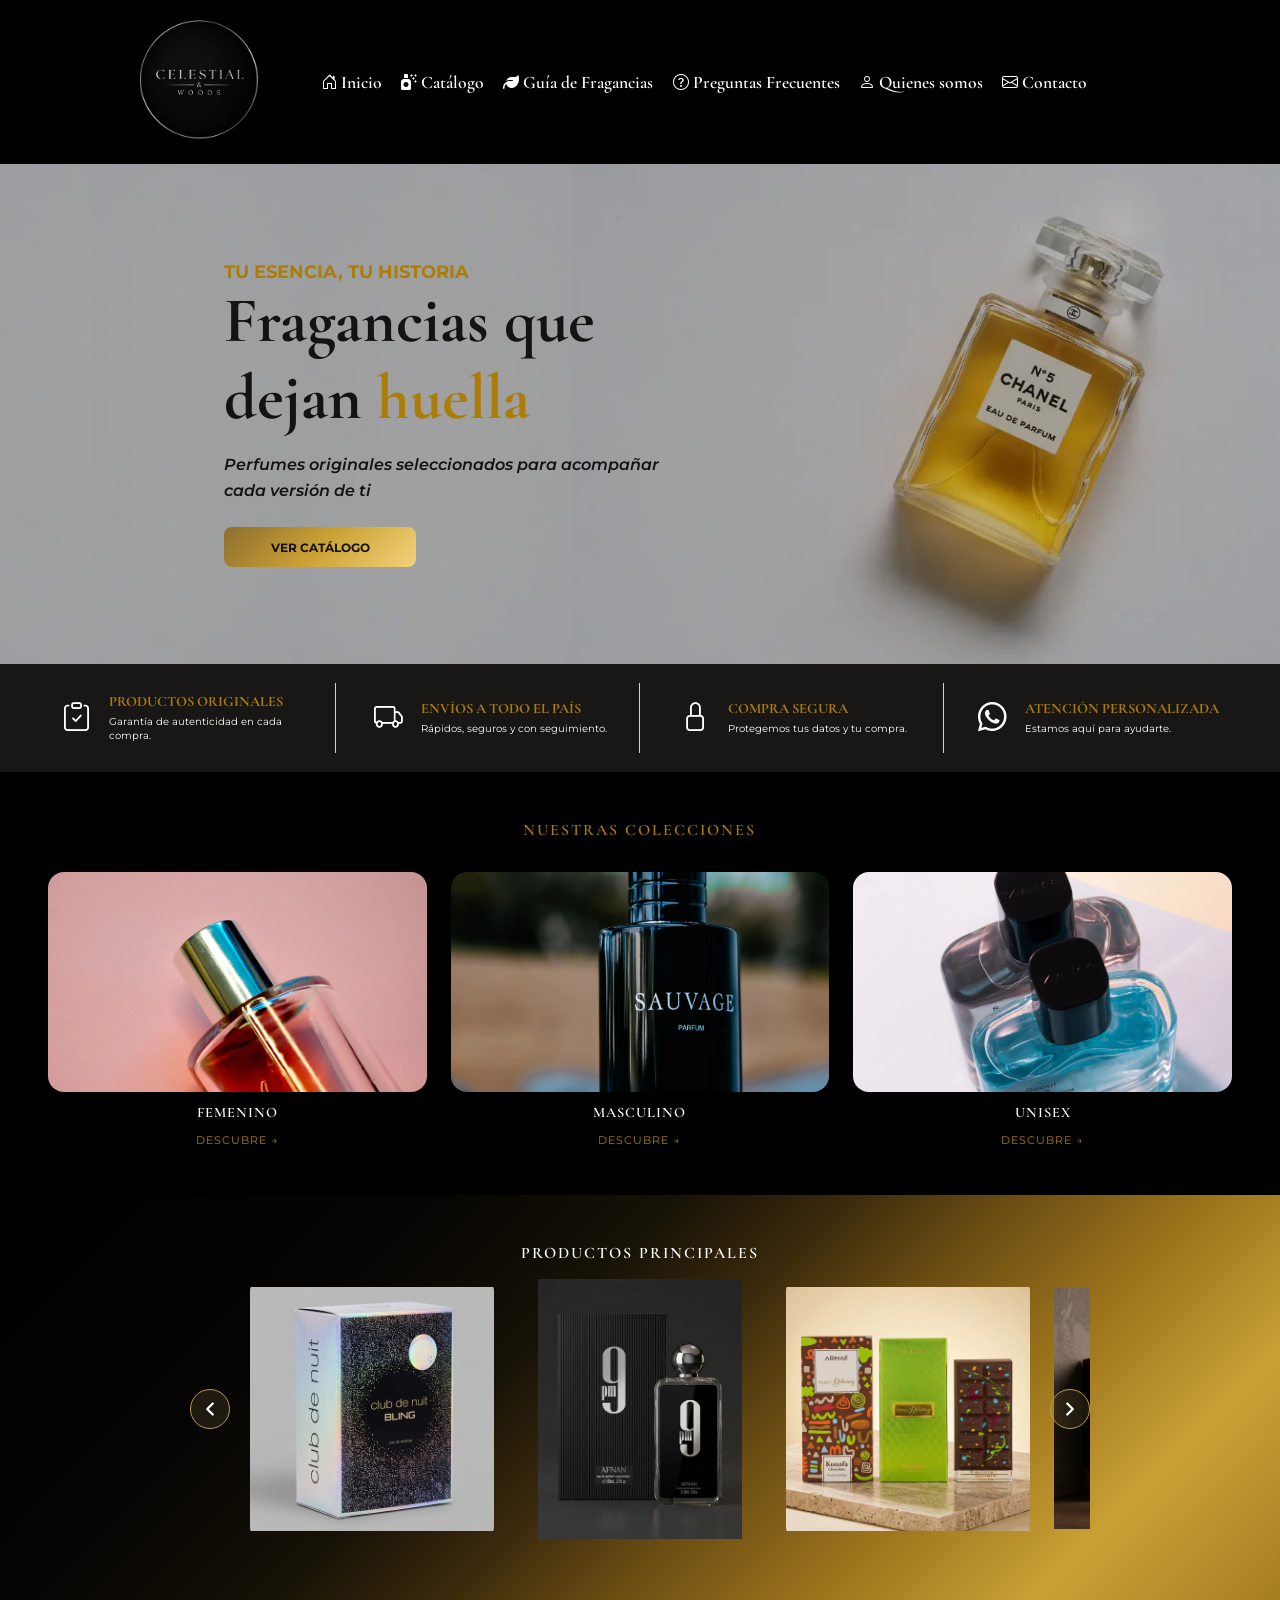
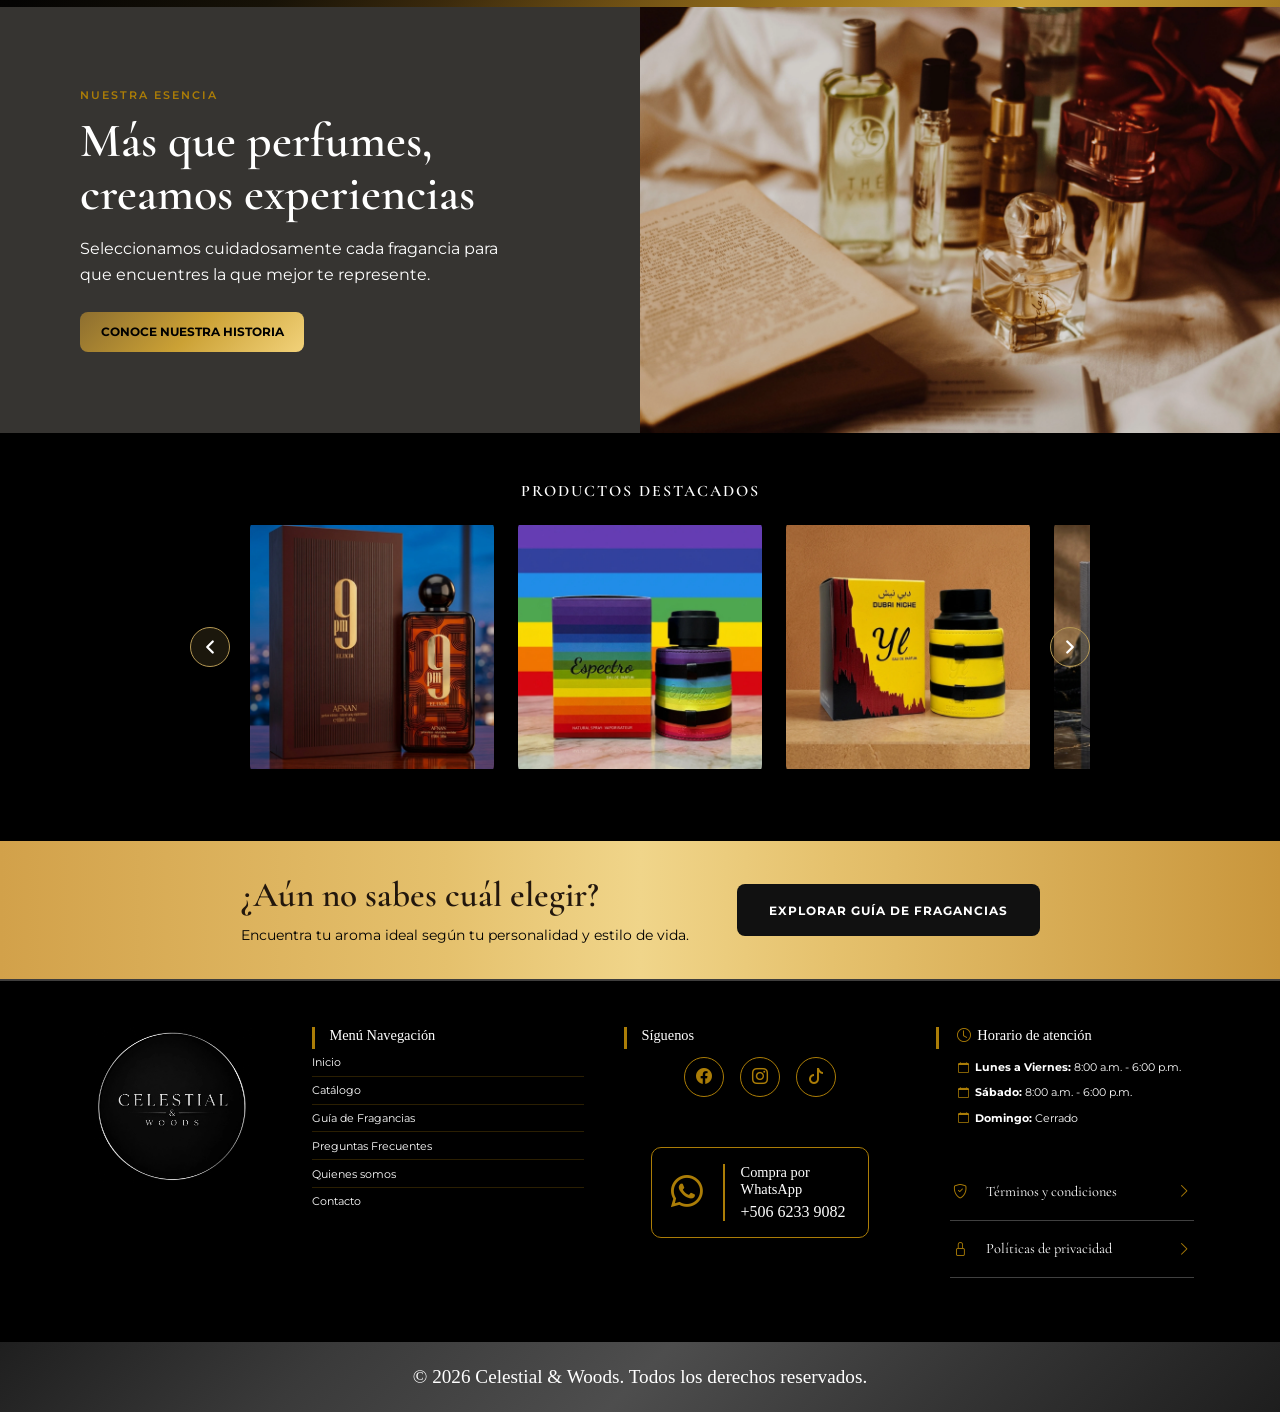
<file: Index.html>
<!doctype html>
<html lang="es">
  <head>
    <meta charset="UTF-8" />
    <meta name="viewport" content="width=device-width, initial-scale=1.0" />
    <meta
      name="author"
      content="Ana María Faerron, Michael Maroto, Julian Rodríguez "
    />
    <meta
      name="description"
      content="Descubre perfumes exclusivos para mujer, hombre y unisex. Encuentra la fragancia perfecta en Celestial & Woods."
    />
    <meta
      name="keywords"
      content="perfumes, fragancias, perfumes originales, perfumes para mujer, perfumes para hombre, tienda de perfumes"
    />
    <link rel="preconnect" href="https://fonts.googleapis.com" />
    <link rel="preconnect" href="https://fonts.gstatic.com/" crossorigin />
    <link
      href="https://fonts.googleapis.com/css2?family=Cormorant+Garamond:ital,wght@0,300..700;1,300..700&family=Montserrat:ital,wght@0,100..900;1,100..900&display=swap"
      rel="stylesheet"
    />
    <link rel="stylesheet" href="Css/Index.css" />

    <title>Inicio | Celestial & Woods</title>
    <link href="Css/Styles.css" rel="stylesheet" />
    <!--Se pone de último para que tenga prioridad-->
    <!--Para usar bootstrap (iconos)-->
    <link
      rel="stylesheet"
      href="https://cdn.jsdelivr.net/npm/bootstrap-icons@1.13.1/font/bootstrap-icons.min.css"
    />

    <!-- Font Awesome -->
    <link
      rel="stylesheet"
      href="https://cdnjs.cloudflare.com/ajax/libs/font-awesome/6.7.2/css/all.min.css"
    />
    <link
      rel="icon"
      type="image/webp"
      href="Multimedia/Img/Logo_Celestial_Woods.webp"
    />
  </head>

  <body>
    <!--------------------------------------------------------->
    <!------------------------MENU----------------------------->
    <!--------------------------------------------------------->

    <header class="main-header">
      <!-- Logo de la marca, centrado -->
      <div class="header-logo">
        <a href="Index.html">
          <img
            src="Multimedia/Img/Logo_Celestial_Woods.webp"
            alt="Logo Celestial & Woods"
          />
        </a>
      </div>

      <button class="hamburger-menu" id="abrir">
        <i class="bi bi-list"></i>
      </button>

      <nav class="header-nav" id="nav">
        <button class="cerrar-menu" id="cerrar"><i class="bi bi-x"></i></button>

        <ul class="nav-list">
          <li class="nav-item">
            <a href="#" class="nav-link active"
              ><i class="bi bi-house-door"></i> Inicio</a
            >
          </li>
          <li class="nav-item">
            <a href="Paginas/Catalogo_Productos.html" class="nav-link">
              <i class="fa-solid fa-spray-can-sparkles"></i> Catálogo</a
            >
          </li>
          <li class="nav-item">
            <a href="Paginas/Guia_fragancias.html" class="nav-link">
              <i class="fa-solid fa-leaf"></i> Guía de Fragancias</a
            >
          </li>
          <li class="nav-item">
            <a href="Paginas/Preguntas.html" class="nav-link">
              <i class="bi bi-question-circle"></i> Preguntas Frecuentes</a
            >
          </li>
          <li class="nav-item">
            <a href="Paginas/Informacion.html" class="nav-link"
              ><i class="bi bi-person"></i> Quienes somos</a
            >
          </li>
          <li class="nav-item">
            <a href="Paginas/Contacto.html" class="nav-link"
              ><i class="bi bi-envelope"></i> Contacto</a
            >
          </li>
        </ul>
      </nav>
    </header>

    <!-- Contenido principal (Main)-->
    <main>
      <section class="hero-section">
        <section class="left hero-section">
          <h3>TU ESENCIA, TU HISTORIA</h3>
          <h1>
            Fragancias que
            <hr />
            dejan <strong>huella</strong>
          </h1>
          <p>
            Perfumes originales seleccionados para acompañar cada versión de ti
          </p>

          <a href="Paginas/Catalogo_Productos.html" class="button">
            VER CATÁLOGO
          </a>
        </section>

        <img
          src="Multimedia/heroSectionIndice.webp"
          alt=""
          class="hero-image right"
        />
      </section>

      <!-- =========================
            BENEFICIOS
        ========================== -->
      <section class="benefits">
        <article class="benefit">
          <div class="benefit-icon"><i class="bi bi-clipboard-check"></i></div>

          <div>
            <h3>PRODUCTOS ORIGINALES</h3>
            <p>Garantía de autenticidad en cada compra.</p>
          </div>
        </article>

        <article class="benefit">
          <div class="benefit-icon"><i class="bi bi-truck"></i></div>

          <div>
            <h3>ENVÍOS A TODO EL PAÍS</h3>
            <p>Rápidos, seguros y con seguimiento.</p>
          </div>
        </article>

        <article class="benefit">
          <div class="benefit-icon"><i class="bi bi-lock"></i></div>

          <div>
            <h3>COMPRA SEGURA</h3>
            <p>Protegemos tus datos y tu compra.</p>
          </div>
        </article>

        <article class="benefit">
          <div class="benefit-icon"><i class="bi bi-whatsapp"></i></div>

          <div>
            <h3>ATENCIÓN PERSONALIZADA</h3>
            <p>Estamos aquí para ayudarte.</p>
          </div>
        </article>
      </section>

      <!-- =========================
            CATEGORÍAS
        ========================== -->
      <section class="categories">
        <h2>NUESTRAS COLECCIONES</h2>

        <a href="Paginas/Catalogo_Productos.html" class="category">
          <img
            src="Multimedia\pexels-mir-fialkova-2156588206-35824747.webp"
            alt="Perfumes femeninos"
          />

          <div class="category-content">
            <h2>FEMENINO</h2>
            <span>DESCUBRE →</span>
          </div>
        </a>

        <a href="Paginas/Catalogo_Productos.html" class="category">
          <img
            src="Multimedia\pexels-mehmetakifarts-33376721.webp"
            alt="Perfumes masculinos"
          />

          <div class="category-content">
            <h2>MASCULINO</h2>
            <span>DESCUBRE →</span>
          </div>
        </a>

        <a href="Paginas/Catalogo_Productos.html" class="category">
          <img
            src="Multimedia\pexels-yoendry-14736081.webp"
            alt="Perfumes unisex"
          />

          <div class="category-content">
            <h2>UNISEX</h2>
            <span>DESCUBRE →</span>
          </div>
        </a>
      </section>

      <!-- =========================
            PRODUCTOS PRINCIPALES
        ========================== -->

      <section class="principal-products">
        <h2>PRODUCTOS PRINCIPALES</h2>

        <div
          class="carrusel-visor"
          id="carruselPrincipales"
          data-intervalo="4000"
        >
          <button
            class="carrusel-flecha carrusel-prev"
            type="button"
            aria-label="Anterior"
          >
            <svg
              viewBox="0 0 24 24"
              width="100%"
              height="100%"
              fill="none"
              stroke="currentColor"
              stroke-width="2.5"
              stroke-linecap="round"
              stroke-linejoin="round"
            >
              <polyline points="15 18 9 12 15 6"></polyline>
            </svg>
          </button>

          <!-- Las imagenes las llena Java/index.js, leyendo los -->
          <!-- productos con principal:true en Java/productos.js -->
          <div class="carrusel-pista"></div>

          <button
            class="carrusel-flecha carrusel-next"
            type="button"
            aria-label="Siguiente"
          >
            <svg
              viewBox="0 0 24 24"
              width="100%"
              height="100%"
              fill="none"
              stroke="currentColor"
              stroke-width="2.5"
              stroke-linecap="round"
              stroke-linejoin="round"
            >
              <polyline points="9 6 15 12 9 18"></polyline>
            </svg>
          </button>
        </div>

        <div class="product-container"></div>
      </section>

      <!-- =========================
            NUESTRA ESENCIA
        ========================== -->
      <section class="about">
        <div class="about-content">
          <p class="small-title">NUESTRA ESENCIA</p>

          <h2>
            Más que perfumes,
            <br />
            creamos experiencias
          </h2>

          <p>
            Seleccionamos cuidadosamente cada fragancia para que encuentres la
            que mejor te represente.
          </p>

          <a href="Paginas/Informacion.html" class="btn">
            CONOCE NUESTRA HISTORIA
          </a>
        </div>

        <div class="about-image">
          <img
            src="Multimedia\pexels-nastyasensei-66707-954405.webp"
            alt="Imagen nuestra historia"
          />
        </div>
      </section>

      <!-- =========================
            PRODUCTOS DESTACADOS
        ========================== -->

      <section class="Featured-Products" id="productos-destacados">
        <h2>PRODUCTOS DESTACADOS</h2>

        <div
          class="carrusel-visor"
          id="carruselDestacados"
          data-intervalo="4000"
        >
          <button
            class="carrusel-flecha carrusel-prev"
            type="button"
            aria-label="Anterior"
          >
            <svg
              viewBox="0 0 24 24"
              width="100%"
              height="100%"
              fill="none"
              stroke="currentColor"
              stroke-width="2.5"
              stroke-linecap="round"
              stroke-linejoin="round"
            >
              <polyline points="15 18 9 12 15 6"></polyline>
            </svg>
          </button>

          <!-- Las imagenes las llena Java/index.js, leyendo los -->
          <!-- productos con destacado:true en Java/productos.js -->
          <div class="carrusel-pista"></div>

          <button
            class="carrusel-flecha carrusel-next"
            type="button"
            aria-label="Siguiente"
          >
            <svg
              viewBox="0 0 24 24"
              width="100%"
              height="100%"
              fill="none"
              stroke="currentColor"
              stroke-width="2.5"
              stroke-linecap="round"
              stroke-linejoin="round"
            >
              <polyline points="9 6 15 12 9 18"></polyline>
            </svg>
          </button>
        </div>
      </section>

      <!-- =========================
            DIRIGIR A GUIA DE FRAGANCIAS
        ========================== -->
      <section class="finder">
        <div class="finder-content">
          <h2>¿Aún no sabes cuál elegir?</h2>

          <p>
            Encuentra tu aroma ideal según tu personalidad y estilo de vida.
          </p>
        </div>

        <a href="Paginas/Guia_fragancias.html" class="btn">
          EXPLORAR GUÍA DE FRAGANCIAS
        </a>
      </section>
    </main>

    <!--------------------------------------------------------->
    <!-------------------PIE DE LA PÁGINA---------------------->
    <!--------------------------------------------------------->

    <footer>
      <!-- Logo de la marca -->
      <img
        class="logo"
        src="Multimedia/Img/Logo_Celestial_Woods.webp"
        alt="Logo Celestial & Woods"
      />

      <section class="footer-menu">
        <h3>Menú Navegación</h3>
        <ul class="nav-list-footer">
          <li class="nav-item-footer">
            <a href="#" class="nav-link-footer active"> Inicio</a>
          </li>
          <li class="nav-item-footer">
            <a href="paginas/Catalogo_Productos.html" class="nav-link-footer">
              Catálogo</a
            >
          </li>
          <li class="nav-item-footer">
            <a href="paginas/Guia_fragancias.html" class="nav-link-footer">
              Guía de Fragancias</a
            >
          </li>
          <li class="nav-item-footer">
            <a href="paginas/Preguntas.html" class="nav-link-footer">
              Preguntas Frecuentes</a
            >
          </li>
          <li class="nav-item-footer">
            <a href="paginas/Informacion.html" class="nav-link-footer">
              Quienes somos</a
            >
          </li>
          <li class="nav-item-footer">
            <a href="paginas/Contacto.html" class="nav-link-footer">
              Contacto</a
            >
          </li>
        </ul>
      </section>

      <section class="footer-social">
        <h3>Síguenos</h3>

        <nav aria-label="Redes sociales">
          <a
            href="https://www.facebook.com/share/1H3A6cKN8u/"
            class="social-icon"
            target="_blank"
            rel="noopener"
          >
            <i class="bi bi-facebook"></i
          ></a>
          <a
            href="https://www.instagram.com/celestial_woods_?igsi=bzFpeXpoeDBkMzht"
            class="social-icon"
            target="_blank"
            rel="noopener"
          >
            <i class="bi bi-instagram"></i
          ></a>
          <a
            href="https://www.tiktok.com/@celestial_woods?_r=1&_t=ZS-996cXlFkd6O"
            class="social-icon"
            target="_blank"
            rel="noopener"
            ><i class="bi bi-tiktok"></i
          ></a>
        </nav>
      </section>

      <!-- Compra por WhatsApp -->
      <section class="footer-whatsapp">
        <i class="bi bi-whatsapp"></i>

        <div class="left">
          <h3>Compra por WhatsApp</h3>
          <a
            href="https://wa.me/50662339082?text=Hola%2C%20me%20gustaria%20obtener%20mas%20informacion%20sobre%20sus%20perfumes."
            target="_blank"
            rel="noopener"
          >
            +506 6233 9082
          </a>
        </div>
      </section>

      <!-- Horarios -->
      <section class="footer-hours">
        <h3><i class="bi bi-clock"></i> Horario de atención</h3>

        <ul>
          <li>
            <i class="bi bi-calendar"></i
            ><strong> Lunes a Viernes:</strong> 8:00 a.m. - 6:00 p.m.
          </li>
          <li>
            <i class="bi bi-calendar"></i><strong> Sábado:</strong> 8:00 a.m. -
            6:00 p.m.
          </li>
          <li>
            <i class="bi bi-calendar"></i><strong> Domingo:</strong> Cerrado
          </li>
        </ul>
      </section>

      <!-- Información legal -->
      <section class="footer-legal">
        <nav aria-label="Información legal">
          <ul class="legal-list">
            <li class="legal-item">
              <a href="#" class="legal-link">
                <span class="legal-left">
                  <i class="bi bi-shield-check"></i>
                  <span>Términos y condiciones</span>
                </span>

                <i class="bi bi-chevron-right"></i>
              </a>
            </li>

            <li class="legal-item">
              <a href="#" class="legal-link">
                <span class="legal-left">
                  <i class="bi bi-lock"></i>
                  <span>Políticas de privacidad</span>
                </span>

                <i class="bi bi-chevron-right"></i>
              </a>
            </li>
          </ul>
        </nav>
      </section>

      <!-- Copyright -->
      <section class="footer-copy">
        <p>
          &copy; 2026 Celestial & Woods. <br />
          Todos los derechos reservados.
        </p>
      </section>
    </footer>

    <script src="Java/productos.js"></script>
    <script src="Java/index.js"></script>
    <script src="Java/main.js"></script>
    <script src="Java/carrusel.js"></script>
    <!--Se pone al final porque ocupa primero haber leido todo el html-->
  </body>
</html>
</file>
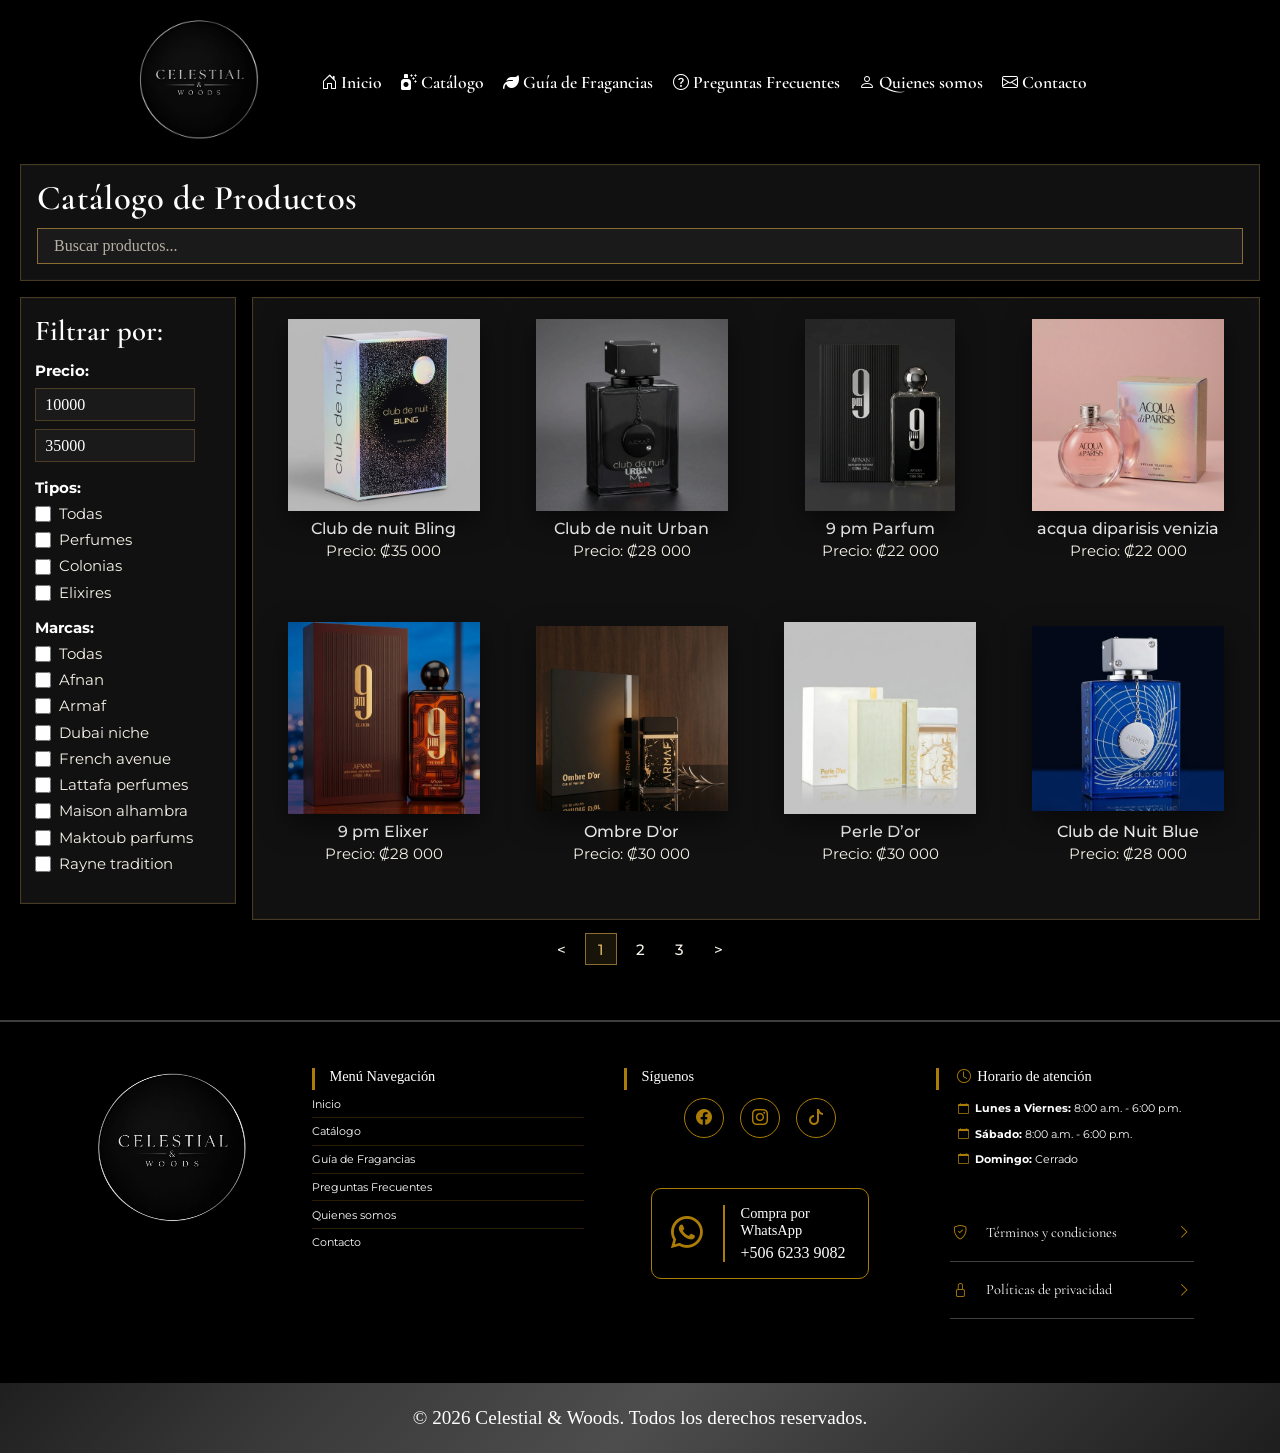
<file: Paginas/Catalogo_Productos.html>
<!doctype html>
<html lang="es">

<head>
  <meta charset="UTF-8" />
  <meta name="viewport" content="width=device-width, initial-scale=1.0" />
  <meta name="author" content="Ana María Faerron, Michael Maroto, Julian Rodríguez " />
  <meta name="description" content="Explora nuestro catálogo de perfumes para hombre, mujer y unisex." />
  <meta name="keywords"
    content="perfumes, catálogo de perfumes, fragancias, perfumes para hombre, perfumes para mujer, perfumes unisex, aromas, notas olfativas, perfumes originales, perfumes de diseñador, perfumes de nicho, fragancias florales, fragancias cítricas, fragancias amaderadas, fragancias orientales, perfumes dulces" />
  <link rel="preconnect" href="https://fonts.googleapis.com" />
  <link rel="preconnect" href="https://fonts.gstatic.com/" crossorigin />
  <link
    href="https://fonts.googleapis.com/css2?family=Cormorant+Garamond:ital,wght@0,300..700;1,300..700&family=Montserrat:ital,wght@0,100..900;1,100..900&display=swap"
    rel="stylesheet" />
  <link href="../Css/Catalogo.css" rel="stylesheet" />
  <link href="../Css/Styles.css" rel="stylesheet" />
  <!--Se pone de último para que tenga prioridad-->

  <title>Catálogo Productos | Celestial & Woods</title>

  <!--Para usar bootstrap (iconos)-->
  <link rel="stylesheet" href="https://cdn.jsdelivr.net/npm/bootstrap-icons@1.13.1/font/bootstrap-icons.min.css" />

  <!-- Font Awesome -->
  <link rel="stylesheet" href="https://cdnjs.cloudflare.com/ajax/libs/font-awesome/6.7.2/css/all.min.css" />
  <link rel="icon" type="image/webp" href="../Multimedia/Img/Logo_Celestial_Woods.webp" />
</head>

<body>
  <!--------------------------------------------------------->
  <!------------------------MENU----------------------------->
  <!--------------------------------------------------------->

  <header class="main-header">
    <!-- Logo de la marca, centrado -->
    <div class="header-logo">
      <a href="../Index.html">
        <img src="../Multimedia/Img/Logo_Celestial_Woods.webp" alt="Logo Celestial & Woods" />
      </a>
    </div>

    <button class="hamburger-menu" id="abrir">
      <i class="bi bi-list"></i>
    </button>

    <nav class="header-nav" id="nav">
      <button class="cerrar-menu" id="cerrar"><i class="bi bi-x"></i></button>

      <ul class="nav-list">
        <li class="nav-item">
          <a href="../Index.html" class="nav-link active"><i class="bi bi-house-door"></i> Inicio</a>
        </li>
        <li class="nav-item">
          <a href="#" class="nav-link">
            <i class="fa-solid fa-spray-can-sparkles"></i> Catálogo</a>
        </li>
        <li class="nav-item">
          <a href="../Paginas/Guia_fragancias.html" class="nav-link">
            <i class="fa-solid fa-leaf"></i> Guía de Fragancias</a>
        </li>
        <li class="nav-item">
          <a href="../Paginas/Preguntas.html" class="nav-link">
            <i class="bi bi-question-circle"></i> Preguntas Frecuentes</a>
        </li>
        <li class="nav-item">
          <a href="../Paginas/Informacion.html" class="nav-link"><i class="bi bi-person"></i> Quienes somos</a>
        </li>
        <li class="nav-item">
          <a href="../Paginas/Contacto.html" class="nav-link"><i class="bi bi-envelope"></i> Contacto</a>
        </li>
      </ul>
    </nav>
  </header>

  <main class="main-content">
    <!-- Breadcrumbs-->
    <nav class="breadcrumb">
      <a href="../Index.html" class="breadcrumb-link">Inicio</a>
      <span class="breadcrumb-separator">&gt;</span>
      <span class="breadcrumb-current">Catálogo Productos</span>
    </nav>

    <!-- Barra de búsqueda del catálogo-->
    <section class="catalog-header">
      <div class="catalog">
        <h1>Catálogo de Productos</h1>
        <label for="search">Buscar:</label>
        <input type="text" id="search" placeholder="Buscar productos..." maxlength="100" />
      </div>
    </section>

    <!-- Sección de filtros-->
    <button class="filtro-hamburguesa" id="abrir-filtros" type="button" aria-controls="panel-filtros"
      aria-expanded="false">
      <i class="bi bi-funnel"></i>
      <span>Mostrar filtros</span>
    </button>

    <section class="filter-section" id="panel-filtros">
      <h2>Filtrar por:</h2>

      <!-- Filtro de rango de precio -->
      <div class="filter-options">
        <label for="price-range"><strong>Precio:</strong></label>
        <input type="number" class="filtro-precio" data-tipo="min" value="1" />
        <input type="number" class="filtro-precio" data-tipo="max" value="1000" />
      </div>

      <!-- Filtro por tipo de producto-->
      <div class="filter-options">
        <p class="category"><strong>Tipos:</strong></p>

        <input class="filter-checkbox" data-grupo="tipo" type="checkbox" id="todas" value="Todas" />
        <label for="todas">Todas</label>
        <input class="filter-checkbox" data-grupo="tipo" type="checkbox" id="perfumes" value="Perfumes" />
        <label for="perfumes">Perfumes</label>
        <input class="filter-checkbox" data-grupo="tipo" type="checkbox" id="colonias" value="Colonias" />
        <label for="colonias">Colonias</label>
        <input class="filter-checkbox" data-grupo="tipo" type="checkbox" id="elixires" value="Elixires" />
        <label for="elixires">Elixires</label>
      </div>

      <!-- Filtro por marcas comerciales -->
      <div class="filter-options" id="marcas-container">
        <p class="category"><strong>Marcas:</strong></p>
      </div>
    </section>
    <section class="product-catalog"></section>

    <!-- Bloque de Paginación -->
    <div class="pagination-container">
      <nav id="paginacion" class="paginacion" aria-label="Paginación de productos">
        <ul class="paginacion-lista"></ul>
      </nav>
    </div>

  </main>

  <!--------------------------------------------------------->
  <!-------------------PIE DE LA PÁGINA---------------------->
  <!--------------------------------------------------------->
  <footer>
    <!-- Logo de la marca -->
    <img class="logo" src="../Multimedia/Img/Logo_Celestial_Woods.webp" alt="Logo Celestial & Woods">

    <section class="footer-menu">
      <h3> Menú Navegación</h3>
      <ul class="nav-list-footer">
        <li class="nav-item-footer"> <a href="../Index.html" class="nav-link-footer"> Inicio</a></li>
        <li class="nav-item-footer"> <a href="#" class="nav-link-footer active"> Catálogo</a></li>
        <li class="nav-item-footer"> <a href="../Paginas/Guia_fragancias.html" class="nav-link-footer"> Guía de
            Fragancias</a> </li>
        <li class="nav-item-footer"> <a href="../Paginas/Preguntas.html" class="nav-link-footer"> Preguntas
            Frecuentes</a> </li>
        <li class="nav-item-footer"> <a href="../Paginas/Informacion.html" class="nav-link-footer"> Quienes somos</a>
        </li>
        <li class="nav-item-footer"> <a href="../Paginas/Contacto.html" class="nav-link-footer"> Contacto</a> </li>
      </ul>
    </section>

    <section class="footer-social">

      <h3>Síguenos</h3>

      <nav aria-label="Redes sociales">
        <a href="https://www.facebook.com/share/1H3A6cKN8u/" class="social-icon" target="_blank" rel="noopener"> <i
            class="bi bi-facebook"></i></a>
        <a href="https://www.instagram.com/celestial_woods_?igsi=bzFpeXpoeDBkMzht" class="social-icon" target="_blank"
          rel="noopener"> <i class="bi bi-instagram"></i></a>
        <a href="https://www.tiktok.com/@celestial_woods?_r=1&_t=ZS-996cXlFkd6O" class="social-icon" target="_blank"
          rel="noopener"><i class="bi bi-tiktok"></i></a>
      </nav>

    </section>


    <!-- Compra por WhatsApp -->
    <section class="footer-whatsapp">

      <i class="bi bi-whatsapp"></i>

      <div class="left">
        <h3>Compra por WhatsApp</h3>
        <a href="https://wa.me/50662339082?text=Hola%2C%20me%20gustaria%20obtener%20mas%20informacion%20sobre%20sus%20perfumes."
          target="_blank" rel="noopener"> +506 6233 9082 </a>
      </div>

    </section>

    <!-- Horarios -->
    <section class="footer-hours">

      <h3><i class="bi bi-clock"></i> Horario de atención</h3>

      <ul>
        <li><i class="bi bi-calendar"></i><strong> Lunes a Viernes:</strong> 8:00 a.m. - 6:00 p.m.</li>
        <li><i class="bi bi-calendar"></i><strong> Sábado:</strong> 8:00 a.m. - 6:00 p.m.</li>
        <li><i class="bi bi-calendar"></i><strong> Domingo:</strong> Cerrado</li>
      </ul>

    </section>

    <!-- Información legal -->
    <section class="footer-legal">

      <nav aria-label="Información legal">

        <ul class="legal-list">

          <li class="legal-item">
            <a href="#" class="legal-link">
              <span class="legal-left">
                <i class="bi bi-shield-check"></i>
                <span>Términos y condiciones</span>
              </span>

              <i class="bi bi-chevron-right"></i>
            </a>
          </li>

          <li class="legal-item">
            <a href="#" class="legal-link">
              <span class="legal-left">
                <i class="bi bi-lock"></i>
                <span>Políticas de privacidad</span>
              </span>

              <i class="bi bi-chevron-right"></i>
            </a>
          </li>

        </ul>
      </nav>

    </section>

    <!-- Copyright -->
    <section class="footer-copy">

      <p>
        &copy; 2026 Celestial & Woods. <br> Todos los derechos reservados.
      </p>

    </section>

  </footer>

  <script src="../Java/productos.js"></script>
  <script src="../Java/catalogo.js"></script>
  <script src="../Java/main.js"></script>
  <!--Se pone al final porque ocupa primero haber leido todo el html-->
  </main>
</body>

</html>
</file>
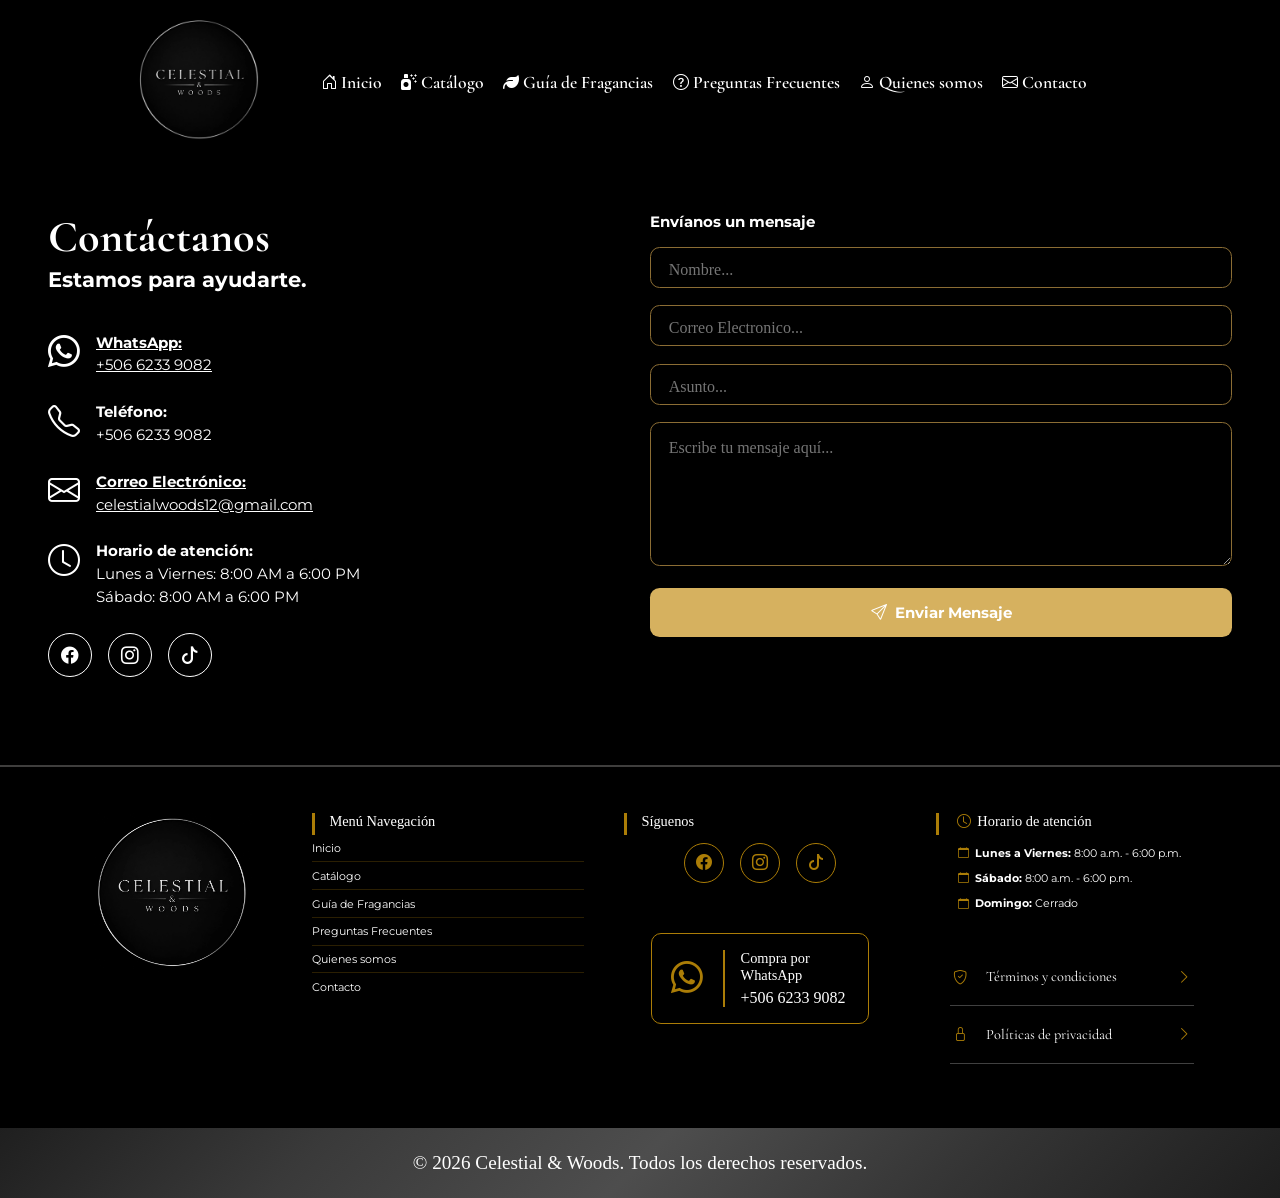
<file: Paginas/Contacto.html>
<!doctype html>
<html lang="es">

<head>
  <meta charset="UTF-8" />
  <meta name="viewport" content="width=device-width, initial-scale=1.0" />
  <meta name="author" content="Ana María Faerron, Michael Maroto, Julian Rodríguez " />
  <meta name="description" content="Ponte en contacto con Celestial & Woods. Estamos disponibles para responder tus consultas 
        sobre perfumes, pedidos, envíos y recomendaciones de fragancias." />
  <meta name="keywords"
    content="Celestial & Woods, contacto, atención al cliente, perfumes Costa Rica, consultas, pedidos, envíos, WhatsApp, servicio al cliente, fragancias" />
  <link rel="preconnect" href="https://fonts.googleapis.com" />
  <link rel="preconnect" href="https://fonts.gstatic.com/" crossorigin />
  <link
    href="https://fonts.googleapis.com/css2?family=Cormorant+Garamond:ital,wght@0,300..700;1,300..700&family=Montserrat:ital,wght@0,100..900;1,100..900&display=swap"
    rel="stylesheet" />
  <title>Contacto | Celestial & Woods</title>
  <link rel="stylesheet" href="../Css/Contacto.css" />
  <link href="../Css/Styles.css" rel="stylesheet" />

  <!--Se pone de último para que tenga prioridad-->
  <!--Para usar bootstrap (iconos)-->
  <link rel="stylesheet" href="https://cdn.jsdelivr.net/npm/bootstrap-icons@1.13.1/font/bootstrap-icons.min.css" />

  <!-- Font Awesome -->
  <link rel="stylesheet" href="https://cdnjs.cloudflare.com/ajax/libs/font-awesome/6.7.2/css/all.min.css" />
  <link rel="icon" type="image/webp" href="../Multimedia/Img/Logo_Celestial_Woods.webp" />
</head>

<body>
  <!--------------------------------------------------------->
  <!------------------------MENU----------------------------->
  <!--------------------------------------------------------->

  <header class="main-header">
    <!-- Logo de la marca, centrado -->
    <div class="header-logo">
      <a href="../Index.html">
        <img src="../Multimedia/Img/Logo_Celestial_Woods.webp" alt="Logo Celestial & Woods" />
      </a>
    </div>

    <button class="hamburger-menu" id="abrir">
      <i class="bi bi-list"></i>
    </button>

    <nav class="header-nav" id="nav">
      <button class="cerrar-menu" id="cerrar"><i class="bi bi-x"></i></button>

      <ul class="nav-list">
        <li class="nav-item">
          <a href="../Index.html" class="nav-link"><i class="bi bi-house-door"></i> Inicio</a>
        </li>
        <li class="nav-item">
          <a href="../Paginas/Catalogo_Productos.html" class="nav-link">
            <i class="fa-solid fa-spray-can-sparkles"></i> Catálogo</a>
        </li>
        <li class="nav-item">
          <a href="../Paginas/Guia_fragancias.html" class="nav-link">
            <i class="fa-solid fa-leaf"></i> Guía de Fragancias</a>
        </li>
        <li class="nav-item">
          <a href="../Paginas/Preguntas.html" class="nav-link">
            <i class="bi bi-question-circle"></i> Preguntas Frecuentes</a>
        </li>
        <li class="nav-item">
          <a href="../Paginas/Informacion.html" class="nav-link"><i class="bi bi-person"></i> Quienes somos</a>
        </li>
        <li class="nav-item">
          <a href="#" class="nav-link active"><i class="bi bi-envelope"></i> Contacto</a>
        </li>
      </ul>
    </nav>
  </header>

  <main class="main-content">
    <!--Aquí la clase también es para usar CSS o JavaScript-->

    <nav class="breadcrumb">
      <!--Esto se llama un breadcrumb y es como un miní menú que muestra la página inicial y la página donde estoy-->
      <a href="../Index.html" class="breadcrumb-link">Inicio</a>
      <!--Aquí es para conectar o hacer un link con la página de inicio-->
      <span class="breadcrumb-separator">&gt;</span>
      <!--Muestra el símbolo ">" para separar las páginas en la ruta de navegación.
            La clase "breadcrumb-separator" permite darle estilo al separador. -->
      <span class="breadcrumb-current">Contacto</span>
      <!--Muestra la página donde estoy-->
    </nav>

    <section class="contact-section">
      <!--Aquí la clase también es para usar CSS o JavaScript-->
      <h1>Contáctanos</h1>
      <h2>Estamos para ayudarte.</h2>

      <!--En vez de div podemos usar un article o section y creo que es más recomendada-->

      <a class="contact-info"
        href="https://wa.me/50662339082?text=Hola%2C%20me%20gustaria%20obtener%20mas%20informacion%20sobre%20sus%20perfumes."
        target="_blank" rel="noopener">
        <i class="bi bi-whatsapp" aria-label="WhatsApp" style="font-size: 2rem"></i>
        <p><b>WhatsApp:</b> <br />+506 6233 9082</p>
      </a>

      <div class="contact-info">
        <i class="bi bi-telephone" aria-label="Teléfono" style="font-size: 2rem"></i>
        <p><b>Teléfono:</b> <br />+506 6233 9082</p>
      </div>

      <a class="contact-info" href="mailto:celestialwoods12@gmail.com">
        <i class="bi bi-envelope" aria-label="Correo" style="font-size: 2rem"></i>
        <p><b>Correo Electrónico:</b> <br />celestialwoods12@gmail.com</p>
      </a>

      <div class="contact-info">
        <i class="bi bi-clock" aria-label="Horario" style="font-size: 2rem"></i>
        <p>
          <b>Horario de atención:</b> <br />Lunes a Viernes: 8:00 AM a 6:00 PM
          <br />
          Sábado: 8:00 AM a 6:00 PM
        </p>
      </div>

      <div class="contact-info">
        <ul class="socials-list">
          <li class="socials-item">
            <a href="https://www.facebook.com/share/1H3A6cKN8u/" target="_blank" rel="noopener">
              <i class="bi bi-facebook" aria-label="Facebook" style="font-size: 2rem"></i>
            </a>
          </li>

          <li class="socials-item">
            <a href="https://www.instagram.com/celestial_woods_?igsi=bzFpeXpoeDBkMzht" target="_blank" rel="noopener">
              <i class="bi bi-instagram" aria-label="Instagram" style="font-size: 2rem"></i>
            </a>
          </li>

          <li class="socials-item">
            <a href="https://www.tiktok.com/@celestial_woods?_r=1&_t=ZS-996cXlFkd6O" target="_blank" rel="noopener">
              <i class="bi bi-tiktok" aria-label="TikTok" style="font-size: 2rem"></i>
            </a>
          </li>
        </ul>
      </div>
    </section>

    <section class="contact-form-section">
      <!--Aquí la clase también es para usar CSS o JavaScript-->
      <form class="contact-form">
        <div class="form-group">
          <label for="nombre">Nombre: </label>
          <input type="text" id="nombre" name="nombre" maxlength="20" placeholder="Nombre..." />
        </div>

        <div class="form-group">
          <label for="email">Correo Electrónico: </label>
          <input type="email" id="email" name="email" maxlength="100" placeholder="Correo Electronico..." />
        </div>

        <div class="form-group">
          <label for="subject">Asunto: </label>
          <input type="text" id="subject" name="subject" maxlength="100" placeholder="Asunto..." />
        </div>

        <div class="form-group">
          <label for="message">Mensaje: </label>
          <textarea id="message" name="message" rows="5" placeholder="Escribe tu mensaje aquí..."></textarea>
        </div>

        <div class="form-group">
          <button type="submit" class="submit-button">
            <i class="bi bi-send" aria-label="Enviar" style="font-size: 1rem"></i>
            Enviar Mensaje
          </button>
        </div>
      </form>
    </section>
  </main>

  <footer>
    <!-- Logo de la marca -->
    <img class="logo" src="../Multimedia/Img/Logo_Celestial_Woods.webp" alt="Logo Celestial & Woods" />

    <section class="footer-menu">
      <h3>Menú Navegación</h3>
      <ul class="nav-list-footer">
        <li class="nav-item-footer">
          <a href="../Index.html" class="nav-link-footer"> Inicio</a>
        </li>
        <li class="nav-item-footer">
          <a href="../Paginas/Catalogo_Productos.html" class="nav-link-footer">
            Catálogo</a>
        </li>
        <li class="nav-item-footer">
          <a href="../Paginas/Guia_fragancias.html" class="nav-link-footer">
            Guía de Fragancias</a>
        </li>
        <li class="nav-item-footer">
          <a href="../Paginas/Preguntas.html" class="nav-link-footer">
            Preguntas Frecuentes</a>
        </li>
        <li class="nav-item-footer">
          <a href="../Paginas/Informacion.html" class="nav-link-footer">
            Quienes somos</a>
        </li>
        <li class="nav-item-footer">
          <a href="#" class="nav-link-footer active"> Contacto</a>
        </li>
      </ul>
    </section>

    <section class="footer-social">
      <h3>Síguenos</h3>

      <nav aria-label="Redes sociales">
        <a href="https://www.facebook.com/share/1H3A6cKN8u/" class="social-icon" target="_blank" rel="noopener">
          <i class="bi bi-facebook"></i></a>
        <a href="https://www.instagram.com/celestial_woods_?igsi=bzFpeXpoeDBkMzht" class="social-icon" target="_blank"
          rel="noopener">
          <i class="bi bi-instagram"></i></a>
        <a href="https://www.tiktok.com/@celestial_woods?_r=1&_t=ZS-996cXlFkd6O" class="social-icon" target="_blank"
          rel="noopener"><i class="bi bi-tiktok"></i></a>
      </nav>
    </section>

    <!-- Compra por WhatsApp -->
    <section class="footer-whatsapp">
      <i class="bi bi-whatsapp"></i>

      <div class="left">
        <h3>Compra por WhatsApp</h3>
        <a href="https://wa.me/50662339082?text=Hola%2C%20me%20gustaria%20obtener%20mas%20informacion%20sobre%20sus%20perfumes."
          target="_blank" rel="noopener">
          +506 6233 9082
        </a>
      </div>
    </section>

    <!-- Horarios -->
    <section class="footer-hours">
      <h3><i class="bi bi-clock"></i> Horario de atención</h3>

      <ul>
        <li>
          <i class="bi bi-calendar"></i><strong> Lunes a Viernes:</strong> 8:00 a.m. - 6:00 p.m.
        </li>
        <li>
          <i class="bi bi-calendar"></i><strong> Sábado:</strong> 8:00 a.m. -
          6:00 p.m.
        </li>
        <li>
          <i class="bi bi-calendar"></i><strong> Domingo:</strong> Cerrado
        </li>
      </ul>
    </section>

    <!-- Información legal -->
    <section class="footer-legal">
      <nav aria-label="Información legal">
        <ul class="legal-list">
          <li class="legal-item">
            <a href="#" class="legal-link">
              <span class="legal-left">
                <i class="bi bi-shield-check"></i>
                <span>Términos y condiciones</span>
              </span>

              <i class="bi bi-chevron-right"></i>
            </a>
          </li>

          <li class="legal-item">
            <a href="#" class="legal-link">
              <span class="legal-left">
                <i class="bi bi-lock"></i>
                <span>Políticas de privacidad</span>
              </span>

              <i class="bi bi-chevron-right"></i>
            </a>
          </li>
        </ul>
      </nav>
    </section>

    <!-- Copyright -->
    <section class="footer-copy">
      <p>
        &copy; 2026 Celestial & Woods. <br />
        Todos los derechos reservados.
      </p>
    </section>
  </footer>
  <script src="../Java/contacto.js"></script>
  <script src="../Java/main.js"></script>
  <!--Se pone al final porque ocupa primero haber leido todo el html-->
</body>

</html>
</file>
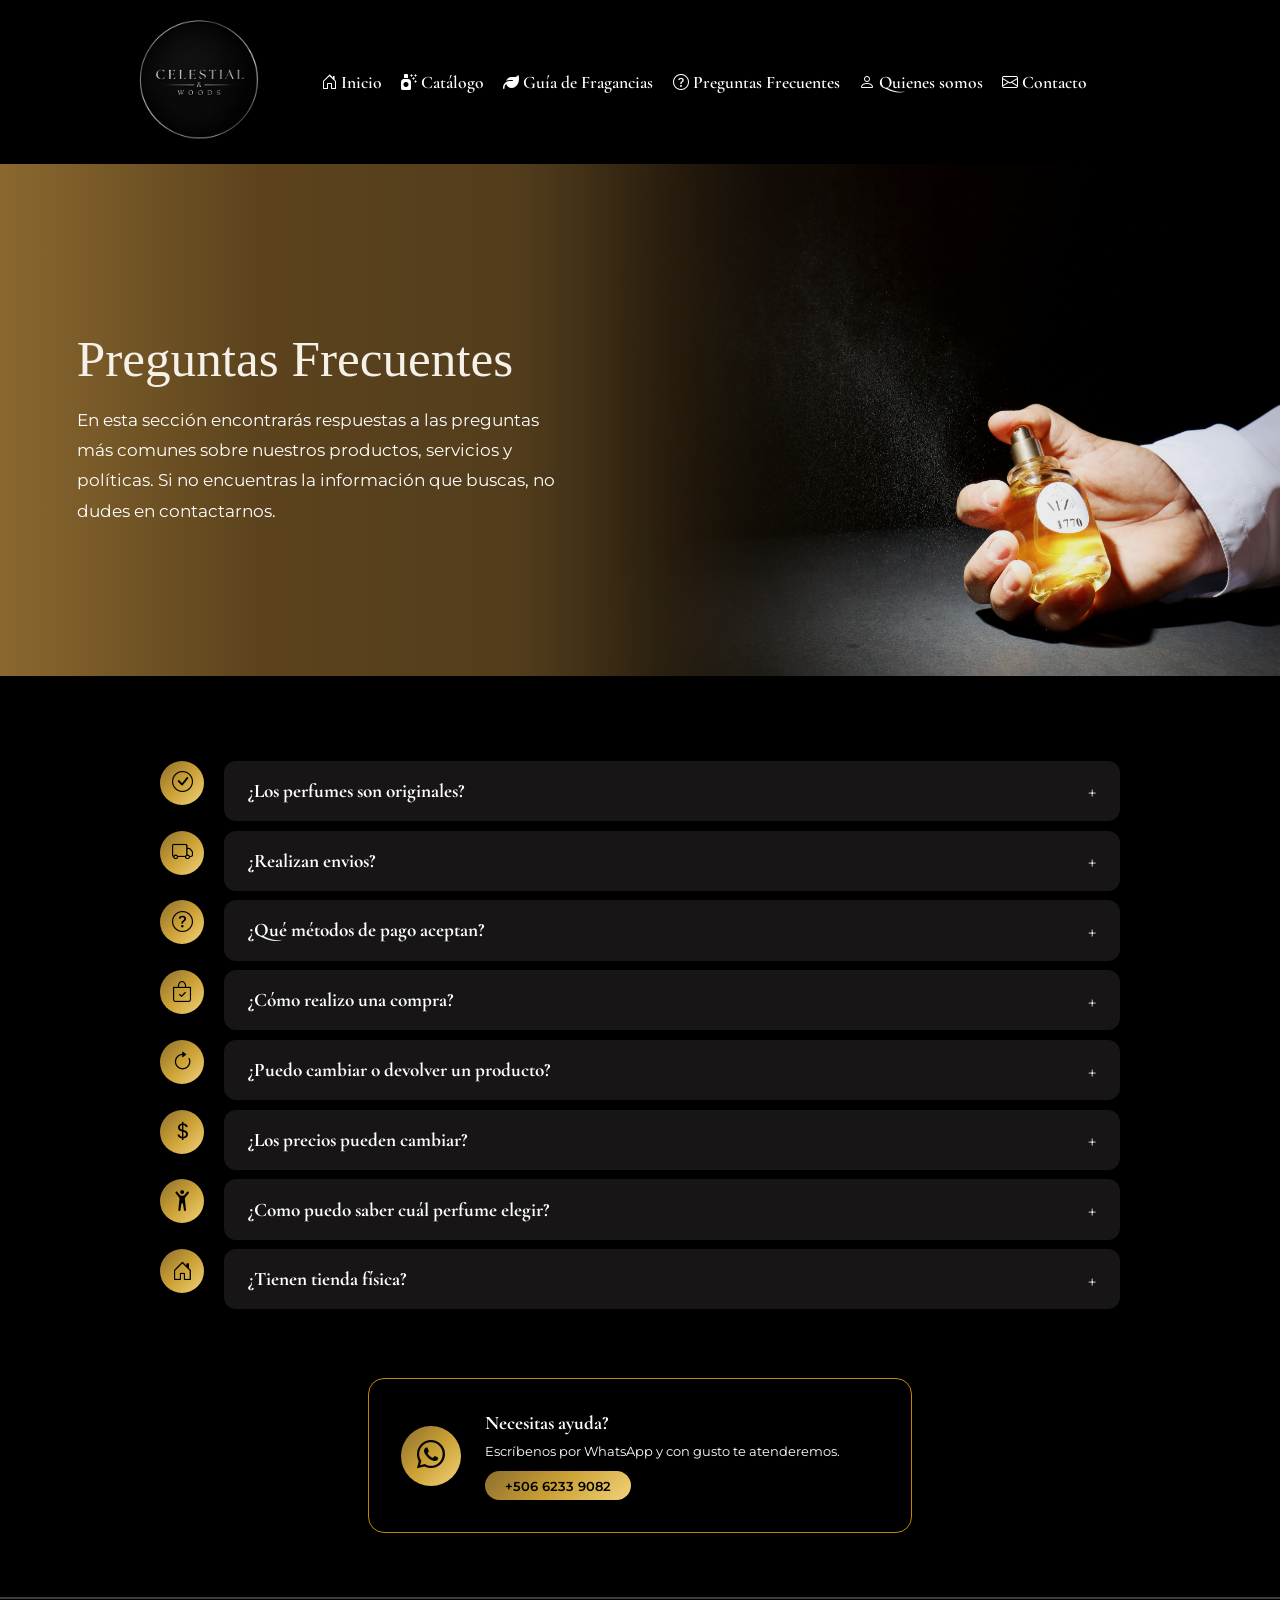
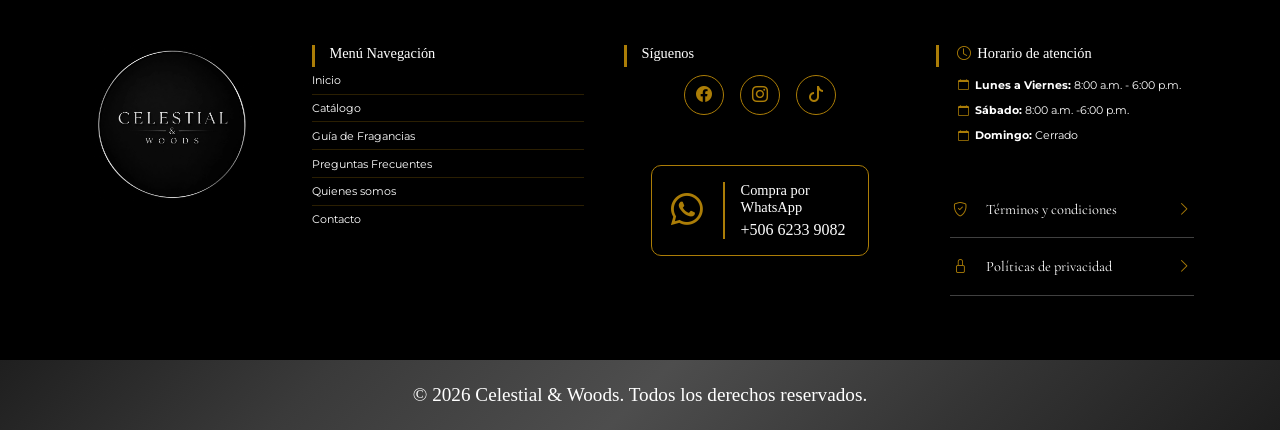
<file: Paginas/Preguntas.html>
<!doctype html>
<html lang="es">

<head>
  <meta charset="UTF-8" />
  <meta name="viewport" content="width=device-width, initial-scale=1.0" />
  <meta name="author" content="Ana María Faerron, Michael Maroto, Julian Rodríguez " />
  <meta name="description"
    content="Descubre perfumes exclusivos para mujer, hombre y unisex. Encuentra la fragancia perfecta en Celestial & Woods." />
  <meta name="keywords"
    content="perfumes, fragancias, perfumes originales, perfumes para mujer, perfumes para hombre, tienda de perfumes" />
  <link rel="preconnect" href="https://fonts.googleapis.com" />
  <link rel="preconnect" href="https://fonts.gstatic.com/" crossorigin />
  <link
    href="https://fonts.googleapis.com/css2?family=Cormorant+Garamond:ital,wght@0,300..700;1,300..700&family=Montserrat:ital,wght@0,100..900;1,100..900&display=swap"
    rel="stylesheet" />
  <link rel="stylesheet" href="../Css/Preguntas.css" />

  <title>Preguntas Frecuentes | Celestial & Woods</title>
  <link href="../Css/Styles.css" rel="stylesheet" />
  <!--Se pone de último para que tenga prioridad-->

  <!--Para usar bootstrap (iconos)-->
  <link rel="stylesheet" href="https://cdn.jsdelivr.net/npm/bootstrap-icons@1.13.1/font/bootstrap-icons.min.css" />

  <!-- Font Awesome -->
  <link rel="stylesheet" href="https://cdnjs.cloudflare.com/ajax/libs/font-awesome/6.7.2/css/all.min.css" />
  <link rel="icon" type="image/png" href="../Multimedia/Img/Logo_Celestial_Woods.webp" />
</head>

<body>
  <!--------------------------------------------------------->
  <!------------------------MENU----------------------------->
  <!--------------------------------------------------------->

  <header class="main-header">
    <!-- Logo de la marca, centrado -->
    <div class="header-logo">
      <a href="../Index.html">
        <img src="../Multimedia/Img/Logo_Celestial_Woods.webp" alt="Logo Celestial & Woods" />
      </a>
    </div>

    <button class="hamburger-menu" id="abrir">
      <i class="bi bi-list"></i>
    </button>

    <nav class="header-nav" id="nav">
      <button class="cerrar-menu" id="cerrar"><i class="bi bi-x"></i></button>

      <ul class="nav-list">
        <li class="nav-item">
          <a href="../Index.html" class="nav-link"><i class="bi bi-house-door"></i> Inicio</a>
        </li>
        <li class="nav-item">
          <a href="../Paginas/Catalogo_Productos.html" class="nav-link">
            <i class="fa-solid fa-spray-can-sparkles"></i> Catálogo</a>
        </li>
        <li class="nav-item">
          <a href="../Paginas/Guia_fragancias.html" class="nav-link">
            <i class="fa-solid fa-leaf"></i> Guía de Fragancias</a>
        </li>
        <li class="nav-item">
          <a href="#" class="nav-link active">
            <i class="bi bi-question-circle"></i> Preguntas Frecuentes</a>
        </li>
        <li class="nav-item">
          <a href="../Paginas/Informacion.html" class="nav-link"><i class="bi bi-person"></i> Quienes somos</a>
        </li>
        <li class="nav-item">
          <a href="../Paginas/Contacto.html" class="nav-link"><i class="bi bi-envelope"></i> Contacto</a>
        </li>
      </ul>
    </nav>
  </header>

  <main>

    <!--------------------------------------------------------->
    <!----------------PARTE DEBAJO DEL MENU-------------------->
    <!--------------------------------------------------------->

    <section class="Title">

    <div class="left">
        <h1>Preguntas Frecuentes</h1>

        <p>
            En esta sección encontrarás respuestas a las preguntas más comunes
            sobre nuestros productos, servicios y políticas. Si no encuentras la
            información que buscas, no dudes en contactarnos.
        </p>
    </div>

    <div class="right">
        <img src="../Multimedia/Img/pexels-rehman-yousaf-321165099-14490639.jpg" alt="Imagen Preguntas Frecuentes">
    </div>

</section>


    <section class="Details-question">
      <!-- src="#" es un marcador temporal -->
      <i class="bi bi-check-circle"></i>
      <details>
        <summary>¿Los perfumes son originales?</summary>
        <p>
          Sí. En Celestial Woods garantizamos que el 100% de nuestras
          fragancias son originales y auténticas. Trabajamos directamente con
          distribuidores autorizados y cada perfume cuenta con su código de
          lote y sellos de seguridad.
        </p>
      </details>
    </section>

    <hr />
    <section class="Details-question">
      <i class="bi bi-truck"></i>
      <details>
        <summary>¿Realizan envios?</summary>
        <p>
          Sí. Realizamos envíos a nivel nacional en todo Costa Rica. Contamos
          con diferentes métodos de envío para que elijas el que mejor se
          adapte a tus tiempos.
        </p>
      </details>
    </section>

    <hr />
    <section class="Details-question">
      <i class="bi bi-question-circle"></i>
      <details>
        <summary>¿Qué métodos de pago aceptan?</summary>
        <p>Aceptamos SINPE Móvil y pago en efectivo contra entrega.</p>
      </details>
    </section>

    <hr />
    <section class="Details-question">
      <i class="bi bi-bag-check"></i>
      <details>
        <summary>¿Cómo realizo una compra?</summary>
        <p>
          Comprar en Celestial Woods es muy sencillo: Elige tu fragancia en
          nuestro Catálogo o Guía de Fragancias y completa tus datos de envío
          Selecciona tu método de pago: SINPE Móvil o pago en efectivo contra
          entrega Confirma tu pedido y nosotros nos encargamos del resto
        </p>
      </details>
    </section>

    <hr />
    <section class="Details-question">
      <i class="bi bi-arrow-clockwise"></i>
      <details>
        <summary>¿Puedo cambiar o devolver un producto?</summary>
        <p>
          Aceptamos devoluciones únicamente si el perfume llegó dañado o con
          defectos de fábrica. En ese caso, contáctanos dentro de las primeras
          24 horas de recibido y te daremos una solución inmediata: cambio o
          reembolso. Por temas de higiene y seguridad, no aceptamos
          devoluciones ni cambios de perfumes que ya hayan sido abiertos o
          utilizados.
        </p>
      </details>
    </section>

    <hr />
    <section class="Details-question">
      <i class="bi bi-currency-dollar"></i>
      <details>
        <summary>¿Los precios pueden cambiar?</summary>
        <p>
          Sí. El precio puede variar dependiendo de la concentración de la
          fragancia, su intensidad y exclusividad. Cada perfume tiene un valor
          que refleja su calidad y composición. Aun así, en Celestial Woods
          trabajamos para que el lujo sea accesible para todos.
        </p>
      </details>
    </section>

    <hr />
    <section class="Details-question">
      <i class="bi bi-person-arms-up"></i>
      <details>
        <summary>¿Como puedo saber cuál perfume elegir?</summary>
        <p>
          Te ayudamos a encontrar tu esencia ideal. En nuestra Guía de
          Fragancias puedes explorar por notas, género y ocasión. Además,
          nuestro equipo de asesores está disponible para recomendarte la
          fragancia perfecta según tu estilo, personalidad y el momento que
          quieras marcar.
        </p>
      </details>
    </section>

    <hr />
    <section class="Details-question">
      <i class="bi bi-house-door"></i>
      <details>
        <summary>¿Tienen tienda física?</summary>
        <p>
          Actualmente somos una tienda virtual. Esto nos permite ofrecerte
          mejores precios y llevar Celestial Woods hasta la puerta de tu casa
          en todo el país.
        </p>
      </details>
    </section>

    <hr />
    <!-- Bloque final invitando a contactar por WhatsApp  -->
    <section class="Class-Ayuda">
      <div>
        <i class="bi bi-whatsapp"></i>
      </div>
      <h4>Necesitas ayuda?</h4>
      <p>Escríbenos por WhatsApp y con gusto te atenderemos.</p>
      <a href="https://wa.me/50662339082?text=Hola%2C%20me%20gustaria%20obtener%20mas%20informacion%20sobre%20sus%20perfumes."
        target="_blank" rel="noopener">
        +506 6233 9082
      </a>
    </section>
  </main>

  <!--------------------------------------------------------->
  <!-------------------PIE DE LA PÁGINA---------------------->
  <!--------------------------------------------------------->

  <footer>
    <!-- Logo de la marca -->
    <img class="logo" src="../Multimedia/Img/Logo_Celestial_Woods.webp" alt="Logo Celestial & Woods" />

    <section class="footer-menu">
      <h3>Menú Navegación</h3>

      <ul class="nav-list-footer">
        <li class="nav-item-footer">
          <a href="../Index.html" class="nav-link-footer"> Inicio</a>
        </li>
        <li class="nav-item-footer">
          <a href="../Paginas/Catalogo_Productos.html" class="nav-link-footer">
            Catálogo</a>
        </li>
        <li class="nav-item-footer">
          <a href="../Paginas/Guia_fragancias.html" class="nav-link-footer">Guía de Fragancias</a>
        </li>
        <li class="nav-item-footer">
          <a href="#" class="nav-link-footer active"> Preguntas Frecuentes</a>
        </li>
        <li class="nav-item-footer">
          <a href="../Paginas/Informacion.html" class="nav-link-footer">Quienes somos</a>
        </li>
        <li class="nav-item-footer">
          <a href="../Paginas/Contacto.html" class="nav-link-footer">Contacto</a>
        </li>
      </ul>
    </section>

    <section class="footer-social">
      <h3>Síguenos</h3>

      <nav aria-label="Redes sociales">
        <a href="https://www.facebook.com/share/1H3A6cKN8u/" class="social-icon" target="_blank" rel="noopener">
          <i class="bi bi-facebook"></i></a>
        <a href="https://www.instagram.com/celestial_woods_?igsi=bzFpeXpoeDBkMzht" class="social-icon" target="_blank"
          rel="noopener">
          <i class="bi bi-instagram"></i></a>
        <a href="https://www.tiktok.com/@celestial_woods?_r=1&_t=ZS-996cXlFkd6O" class="social-icon" target="_blank"
          rel="noopener"><i class="bi bi-tiktok"></i></a>
      </nav>
    </section>

    <!-- Compra por WhatsApp -->
    <section class="footer-whatsapp">
      <i class="bi bi-whatsapp"></i>

      <div class="left">
        <h3>Compra por WhatsApp</h3>
        <a href="https://wa.me/50662339082?text=Hola%2C%20me%20gustaria%20obtener%20mas%20informacion%20sobre%20sus%20perfumes."
          target="_blank" rel="noopener">
          +506 6233 9082
        </a>
      </div>
    </section>

    <!-- Horarios -->
    <section class="footer-hours">
      <h3><i class="bi bi-clock"></i> Horario de atención</h3>

      <ul>
        <li>
          <i class="bi bi-calendar"></i><strong> Lunes a Viernes:</strong> 8:00 a.m. - 6:00 p.m.
        </li>
        <li>
          <i class="bi bi-calendar"></i><strong> Sábado:</strong> 8:00 a.m.
          -6:00 p.m.
        </li>
        <li>
          <i class="bi bi-calendar"></i><strong> Domingo:</strong> Cerrado
        </li>
      </ul>
    </section>

    <!-- Información legal -->
    <section class="footer-legal">
      <nav aria-label="Información legal">
        <ul class="legal-list">
          <li class="legal-item">
            <a href="#" class="legal-link">
              <span class="legal-left">
                <i class="bi bi-shield-check"></i>
                <span>Términos y condiciones</span>
              </span>

              <i class="bi bi-chevron-right"></i>
            </a>
          </li>

          <li class="legal-item">
            <a href="#" class="legal-link">
              <span class="legal-left">
                <i class="bi bi-lock"></i>
                <span>Políticas de privacidad</span>
              </span>

              <i class="bi bi-chevron-right"></i>
            </a>
          </li>
        </ul>
      </nav>
    </section>

    <!-- Copyright -->
    <section class="footer-copy">
      <p>
        &copy; 2026 Celestial & Woods. <br />
        Todos los derechos reservados.
      </p>
    </section>
  </footer>
  <script src="../Java/main.js"></script>
</body>

</html>
</file>
<file: Css/Index.css>
main {
  margin-left: 0 !important;
  margin-right: 0 !important;
  width: 100% !important;
}

/* Toda esta parte es del hero-section */
.hero-section {
  width: 100%;
  height: 500px;
  position: relative;
  overflow: hidden;
  border: 0;
  border-radius: 0;
   margin-left: 0;
    padding-right: 0;
}

.hero-image {
  width: 100%;
  height: 100%;
  object-fit: cover;
  object-position: center;
  position: absolute;
  top: 0;
  left: 0;
  opacity: 0.8;
}

.hero-section.left {
  position: relative;
  z-index: 2;
  width: 50%;
  height: 100%;
  display: flex;
  flex-direction: column;
  justify-content: center;
  padding: 3rem 4rem;
  margin-left: 10rem;
  background-color: transparent;
}

.hero-section h1 {
  font-family: "Cormorant Garamond", serif;
  color: #131313;
  font-size: 4rem;
  font-weight: 900;
  margin-bottom: 1rem;
}

.hero-section h3 {
  font-family: "Montserrat", serif;
  color: #ab7d07;
  font-size: 1.1rem;
  
}

.hero-section strong {
  color: #ab7d07;
}

.hero-section hr {
  border: none;
}

.hero-section p {
  font-family: "Montserrat", serif;
  font-size: 1rem;
  width: 30rem;
  max-width: 100%;
  color: #131313;
  margin-bottom: 1.5rem;
  font-style: italic;
  font-weight: 600;
  line-height: 1.6;
}

  .hero-section .button {
    height: 2.5rem;
    width: 12rem;
    font-family: "Montserrat", serif;
    color: #131313;
    font-weight: 700;
    background: linear-gradient(135deg, #8d6e2f, #cba135, #f2d27a);
    border: none;
    border-radius: 0.5rem;
    text-decoration: none;
    text-align: center;
    align-items: center;
    display: flex;
    justify-content: center;
    font-size: 0.75rem;
  }

  .hero-section .button:hover {
    transform: translateX(5px);
    filter: brightness(1.08);
    box-shadow: 0 5px 15px rgba(203, 161, 53, 0.35);
  }

  /* =========================
  SECCIÓN DE BENEFICIOS
========================= */

.benefits {
  width: 100%;
  margin: 0;
  padding: 1.2rem 2rem;

  display: grid;
  grid-template-columns: repeat(4, 1fr);
  align-items: center;

  background-color: #2b292693;
  color: #131313;

  border: none;
  border-radius: 0;
}


/* Cada beneficio */
.benefit {
  display: flex;
  align-items: center;
  justify-content: center;

  gap: 0.8rem;

  min-height: 70px;
  padding: 0 1.5rem;

  border-right: 1px solid #d8d0c0;
}


/* Quitamos el borde del último beneficio */
.benefit:last-child {
  border-right: none;
}


/* Iconos */
.benefit-icon {
  display: flex;
  align-items: center;
  justify-content: center;

  color: #ab7d07 !important;
  font-size: 1.8rem;

  min-width: 40px;
}


/* Título */
.benefit h3 {
  margin: 0 0 0.3rem;

  font-family: "Cormorant Garamond", sans-serif;
  font-size: 0.90rem;
  font-weight: 700;

  color: #ab7d07;
}


/* Descripción */
.benefit p {
  margin: 0;

  font-family: "Montserrat", sans-serif;
  font-size: 0.65rem;
  line-height: 1.4;

  color: white;
}


/* =========================
  CATEGORÍAS
========================= */

.categories {
  width: 100%;
  margin: 0;

  padding: 3rem;

  display: grid;
  grid-template-columns: repeat(3, 1fr);
  gap: 1.5rem;

  background-color: black;

  border: none;
  border-radius: 0;
}


/* Título de la sección */
.categories h2 {

  grid-column: 1 / -1;

  text-align: center;

  font-family: "Cormorant Garamond", serif;
  font-size: 1rem;
  font-weight: 600;

  letter-spacing: 2px;

  color: #ab7d07;

  margin-bottom: 0.5rem;
}


/* Cada categoría */
.category {
  display: flex;
  flex-direction: column;
  align-items: center;

  text-decoration: none;

  color:white;
}


/* Imagen */
.category img {
  width: 100%;
  height: 220px;

  display: block;

  object-fit: cover;
  border-radius: 1rem;

}


/* Contenedor del texto */
.category-content {
  position: static;

  display: flex;
  flex-direction: column;
  align-items: center;

  margin-top: 0.7rem;

  color: #131313;
}


/* Nombre */
.category-content h2 {
  margin: 1;

  font-family: "Cormorant Garamond", serif;

  font-size: 0.90rem;
  font-weight: 600;

  letter-spacing: 1px;

  color: white;

  text-align: center;
}


/* Descubrir */
.category-content span {
  margin-top: 0.25rem;

  font-family: "Montserrat", sans-serif;

  font-size: 0.69rem;
  letter-spacing: 1px;

  color: #ab7d07;

}


/* Efecto al pasar el mouse */
.category:hover img {
  transform: scale(1.03);
}


.category:hover .category-content span {
  color: #b59854;
}


  /* =========================
      PRODUCTOS PRINCIPALES Y DESTACADOS
  ========================== */

  /* Título de la sección */
  .principal-products h2,.Featured-Products h2 {
    color: white;
    text-align: center;
    margin-bottom: 1rem;
    
    font-family: "Cormorant Garamond", serif;
    font-size: 1rem;
    font-weight: 600;

    letter-spacing: 2px;
  }


  .principal-products {
        
      background: linear-gradient(
        135deg,
        #000000 0%,
        #050403 25%,
        #171207 40%,
        #3a290c 50%,
        #6b4d13 60%,
        #9c741c 72%,
        #c9a135 85%,
        #a67c22 100%
    );

    padding-top: 3rem;
    padding-bottom: 3rem;
    margin: 0;
  
  }



  .Featured-Products {

    padding-top: 3rem;
    padding-bottom: 3rem;
  }

/* Carrusel propio de Productos Principales y Destacados */
.carrusel-visor {
  position: relative;
  max-width: 900px;
  margin: 0 auto 1rem auto;
  overflow: hidden;
  display: flex;
  align-items: center;
  gap: 0.5rem;
}

/* Fila continua de imágenes: se desplaza de a una */
.carrusel-pista {
  display: flex;
  flex: 1 1 auto;
  min-width: 0;
  transition: transform 0.6s ease;
}

.carrusel-pista > a {
  flex: 0 0 33.333%;
  width: 33.333%;
  height: 260px;
  padding: 0 0.75rem;
  box-sizing: border-box;
  display: block;
}

.carrusel-pista > a img {
  width: 100%;
  height: 100%;
  object-fit: contain;
  border-radius: 12px;
  background-color: transparent;
}

.carrusel-flecha {
  position: relative;
  z-index: 2;
  flex-shrink: 0;
  width: 40px;
  height: 40px;
  display: flex;
  align-items: center;
  justify-content: center;
  background: rgba(181, 152, 84, 0.15);
  border: 1px solid #b59854;
  border-radius: 50%;
  color: #ab7d07;
  cursor: pointer;
  padding: 8px;
  transition:
    background-color 0.2s ease,
    color 0.2s ease;
}

.carrusel-flecha:hover {
  background-color: #b59854;
  color: #131313; 
}

/* Tablet: se ven 2 imágenes a la vez */
@media screen and (max-width: 991px) {
  .carrusel-visor {
    max-width: 600px;
  }

  .carrusel-pista > a {
    flex: 0 0 50%;
    width: 50%;
    height: 240px;
  }
}

/* Celular: se ve 1 imagen a la vez */
@media screen and (max-width: 767px) {
  .carrusel-visor {
    max-width: 320px;
    gap: 0.35rem;
  }

  .carrusel-pista > a {
    flex: 0 0 100%;
    width: 100%;
    height: 220px;
  }

  .carrusel-flecha {
    width: 32px;
    height: 32px;
    padding: 6px;
  }
}

/* Cuadrícula contenedora de productos */
.product-container {
  display: grid;
  grid-template-columns: repeat(3, minmax(0, 1fr));
  gap: 1.5rem;
  margin-top: 20px;
  align-items: stretch;
}

/* Tarjeta o elemento individual de producto */
.product-item {
  display: flex;
  flex-direction: column;
  align-items: center;
  gap: 0.75rem;
  text-align: center;
}

/* Imagen del producto */
.product-item img {
  width: 100%;
  max-width: 220px;
  height: auto;
  object-fit: contain;
  border-radius: 12px;
}

/* Títulos y textos descriptivos de cada producto */
.product-item h3,
.product-item p {
  margin: 0;
  font-family: "Montserrat", sans-serif;
}


/* =========================
  NUESTRA ESENCIA
========================= */

.about {
  width: 100%;
  margin: 0;
  padding: 0;

  display: grid;
  grid-template-columns: 1fr 1fr;

  background-color: #363431;

  border: none;
  border-radius: 0;

  color: #131313;
}


/* CONTENIDO */

.about-content {
  display: flex;
  flex-direction: column;
  justify-content: center;

  padding: 4rem 5rem;
}


/* Texto pequeño superior */

.about-content .small-title {
  margin: 0 0 0.8rem;

  font-family: "Montserrat", sans-serif;
  font-size: 0.7rem;
  font-weight: 600;

  letter-spacing: 2px;

  color: #ab7d07;
}


/* Título */

.about-content h2 {
  margin: 0 0 1rem;

  font-family: "Cormorant Garamond", serif;

  font-size: 3rem;
  font-weight: 600;

  line-height: 1.1;

  text-align: left;

  color: white;
}


/* Descripción */

.about-content p:not(.small-title) {
  width: 90%;
  max-width: 500px;

  margin: 0 0 1.5rem;

  font-family: "Montserrat", sans-serif;

  font-size: 1rem;
  line-height: 1.6;

  color: white;
}


/* Botón */

.about-content .btn {
  display: inline-flex;
  align-items: center;
  justify-content: center;

  width: 14rem;
  height: 2.5rem;

  padding: 0;

  background: linear-gradient(135deg, #8d6e2f, #cba135, #f2d27a);

  color: black;

  font-family: "Montserrat", sans-serif;

  font-size: 0.75rem;
  font-weight: 700;

  text-decoration: none;

  border-radius: 0.5rem;

}


/* Hover del botón */

.about-content .btn:hover {
  
  transform: translateX(5px);
}


/* IMAGEN */

.about-image {
  width: 100%;
  height: 100%;

  min-height: 400px;

  overflow: hidden;
}


.about-image img {
  width: 100%;
  height: 100%;

  display: block;

  object-fit: cover;

  object-position: center;

  transition: transform 0.5s ease;
}


/* Efecto de imagen */

.about:hover .about-image img {
  transform: scale(1.02);
}


/* =========================
  GUÍA DE FRAGANCIAS (FINDER)
========================= */

.finder{
    width: 100%;
    margin: 0;
    padding: 2rem 4rem;

    display: flex;
    justify-content: center;
    align-items: center;

    background: linear-gradient(
        90deg,
        #d2a14a 0%,
        #e5c16d 35%,
        #f0d58a 50%,
        #e5c16d 65%,
        #c9963c 100%
    );
}


.finder-content h2{
    margin: 0 0 .5rem;

    font-family: "Cormorant Garamond", serif;
    font-size: 2.2rem;
    font-weight: 600;

    color: #22170d;
}

.finder-content p{
    margin: 0;

    font-family: "Montserrat", sans-serif;
    font-size: 0.9rem;
    line-height: 1.6;

    color: black;
}

/* Botón */
.finder .btn{
    display: inline-flex;
    align-items: center;
    justify-content: center;

    padding: 0 2rem;
    height: 52px;

    background: #111;
    color: white;

    text-decoration: none;
    font-family: "Montserrat", sans-serif;
    font-size: 0.75rem;
    font-weight: 700;
    letter-spacing: 1px;

    border-radius: 0.5rem;
    
    margin-left: 3rem;
}

.finder .btn:hover{
    background: #2b2b2b;
    transform: translateY(-2px);
}





/* Reglas de diseño responsivo para pantallas de hasta 767px */
@media screen and (max-width: 950px) {

  /* Toda esta parte es del hero-section */

  .hero-section {
    width: 100%;
    height: auto;
    position: relative;
    overflow: hidden;
    border: 0;
    border-radius: 0;
  }

  .hero-image {
    width: 100%;
    height: 100%;
    object-fit: left;
    object-position: 40%;
    position: absolute;
    top: 0;
    left: 0;
  }

  .hero-section.left {
    position: relative;
    z-index: 2;
    width: 80%;
    display: flex;
    flex-direction: column;
    justify-content: center;
    padding: 1rem;
    height: 80%;
    margin-left: 1rem;
  }

  .hero-section h1 {
    font-size: 2.5rem;
  }

  .hero-section h3 {
    font-size: 0.8rem;
  }

  .hero-section hr {
    border: none;
  }

  .hero-section p {
    font-size: 0.8rem;
    width: 20rem;
    font-weight: 600;
  }

  .hero-section button {
    height: 2rem;
    width: 10rem;
  }

  section {
    margin: 1rem 0.75rem;
    padding: 1rem;
  }

  .product-container {
    grid-template-columns: 1fr;
    gap: 1rem;
  }

  .product-item img {
    max-width: 240px;
  }

    /* =========================
    SECCIÓN DE BENEFICIOS
    ========================= */

  
  .benefits {
    grid-template-columns: 1fr 1fr;

    padding: 0.8rem 0.5rem;

    gap: 0;
  }


  .benefit {
    min-height: 75px;

    padding: 0.7rem 0.5rem;

    gap: 0.5rem;

    border-right: 1px solid #d8d0c0;
    border-bottom: 1px solid #d8d0c0;
  }


  /* Quitamos borde derecho de los elementos 2 y 4 */
  .benefit:nth-child(2),
  .benefit:nth-child(4) {
    border-right: none;
  }


  /* Quitamos borde inferior de los elementos 3 y 4 */
  .benefit:nth-child(3),
  .benefit:nth-child(4) {
    border-bottom: none;
  }


  .benefit-icon {
    min-width: 30px;
    font-size: 1.4rem;
  }


  .benefit h3 {
    font-size: 0.6rem;
  }


  .benefit p {
    font-size: 0.55rem;
  }

  /* =========================
  CATEGORÍAS
========================= */


  .categories {
    padding: 2rem 1rem;

    grid-template-columns: 1fr;
    gap: 2rem;
  }


  .categories::before {
    font-size: 0.75rem;
    margin-bottom: 0.5rem;
  }


  .category img {
    width: 100%;
    max-width: 300px;
    height: 200px;
  }


  .category-content h2 {
    font-size: 0.8rem;
  }


  .category-content span {
    font-size: 0.55rem;
  }

  /* =========================
  NUESTRA ESENCIA
  ========================= */

    .about {
    grid-template-columns: 1fr;
  }


  .about-content {
    padding: 2.5rem 1.5rem;
  }


  .about-content .small-title {
    font-size: 0.6rem;
  }


  .about-content h2 {
    font-size: 2rem;

    line-height: 1.1;
  }


  .about-content p:not(.small-title) {
    width: 100%;

    font-size: 0.75rem;
  }


  .about-content .btn {
    width: 11rem;
    height: 2.3rem;

    font-size: 0.6rem;
    
  }


  .about-image {
    min-height: 300px;
    height: 300px;
  }

  /* =========================
  FINDER RESPONSIVE
========================= */

  .finder{
        flex-direction: column;
        align-items: flex-start;
        padding: 2rem 1.25rem;
        gap: 1.25rem;
    }

    .finder-content{
        width: 100%;
    }

    .finder-content h2{
        font-size: 2rem;
        line-height: 1.1;
        text-align: left;
        margin-bottom: .8rem;
    }

    .finder-content p{
        font-size: .9rem;
        line-height: 1.6;
        width: 90%;
        text-align: center;
    }

    .finder .btn{
        width: auto;        /* Ya no ocupa toda la pantalla */
        min-width: 230px;
        
        height: 48px;
        font-size: .72rem;
        align-self: center;   /* Centrado */
        margin: 0;
    }

}
</file>
<file: Css/Styles.css>
/* ==========================================================================
    CONFIGURACIÓN  GENERAL 
============================================================================= */

/*Esto es para que aplique todo los formatos a todo el documento*/
* {
  margin: 0;
  padding: 0;
  box-sizing: border-box; /* Hace que el ancho y el alto del elemento incluyan el padding y el borde, evitando que aumente su tamaño total. */
  color: white;
}

/*Esto es para que aplique esa función a todo el html*/
html {
  scroll-behavior: smooth; /* Desplaza la página de forma suave hacia una sección en lugar de saltar directamente. */
}



body{
  background-color: black;
}



/* =================================================================================
    ESTILOS BASE (PARA MOBILE Y DESKTOP)  Y CONFIGURACIÓN MOBILE 
==================================================================================== */
  
/*-------------------------------------------------------------------*/
/*------------CONFIGURACIÓN DE LA SECCIÓN GUIA DE FRAGANCIAS---------*/
/*-------------------------------------------------------------------*/


  /*logo en mobile*/
  .header-logo img {
    width: 130px;
    height: auto;
    border-radius: 50%;
    object-fit: cover;
  }

  /*Esto es para que muestre el menu hamburguesa cuando está en mobile*/
  .hamburger-menu { 
    display: block;
    background-color: transparent;
    font-size: 1.5rem;
    border: none;
    cursor: pointer;
  }

  .hamburger-menu:hover{
    transform: scale(1.15); /*cuando se presiona se hace más grande*/
  }

  /*Botón de cerrar X*/
  .cerrar-menu{
    background-color: transparent;
    margin: 0;
    border: 0;
    font-size: 2rem;
    align-self: flex-end;
    cursor: pointer;
    display: block;  /*Esto es para que muestre el menu hamburguesa cuando está en mobile*/
    transition: transform 0.3s ease;
  }

  .cerrar-menu:hover{
    color:white;
  }

  /*Configuración general de los íconos*/
  .bi-house-door, .fa-solid, .bi-question-circle, .bi-person, .bi-envelope {
    color: #ab7d07;
    font-size: 1.2rem;
  }

  /*El contenedor (header) */
  .main-header{
    display: flex;
    justify-content: space-between;
    align-items: center;
    padding: 1rem 1.5rem; /* 1rem arriba/abajo y 1.5rem de "aire" a los lados */
    width: 100%;
    box-sizing: border-box; /* Evita que el padding genere scroll horizontal */

    position: sticky; /*Para que se quede fijo el menu*/
    top: 0;
    left: 0;
    z-index: 1000;
    background-color: black;


  
  }

  /*Contenedor(nav) Padre del botton y el ul*
  Es el menú desplegable lateral en Mobile*/
  .header-nav {
    position: fixed; /*Aquí esta actuando como hijo del header y significa mover el hijo en cualquier parte dentro del padre. Permite usar left, top..*/
    top: 0;
    right: 0;
    bottom: 0;

    width: 240px;
    height: 100vh;

    display: flex;
    flex-direction: column;
    justify-content: flex-start;
    align-items: flex-start;
    padding: 1rem;
  
    background: linear-gradient(
    180deg,
    #3c3b3a 0%,
    #2f2f2f 45%,
    #232323 100%
    );

    box-shadow:
    -15px 0 40px rgba(0,0,0,.45),
    0 0 0 100vmax rgba(0,0,0,.5);

    border-radius: 40px 0 0 40px;

    /* Esto es para que no muestre el nav cuando está en mobile y pongo .nav-list para que si me muestre la imagen que también esta adentro del nav*/
    opacity: 0;
    visibility: hidden; /* Oculto por defecto en móvil ya que solo se va a mostrar presionando el botón hamburguesa */
    transform: translateX(100%);
    transition: transform .35s ease;
    z-index: 10; /*Esto es para las imagenes del fondo que no se vean encima del menu*/
  }

  /*Esto es una clase de JavaScript para desplegar menú en mobile*/
  .header-nav.visible {
    transform: translateX(0);
    opacity: 1;
    visibility: visible;
  }

/*Contenedor (ul) Padre de los li*/
/*Es la lista del menú en mobile*/
  .nav-list {
    display: flex;
    flex-direction: column; /*que ponga a sus hijos de manera vertical*/ 
    margin: 0;   /* Espacio debajo de la X */
    padding: 0;
    width: 100%; /*significa que el elemento ocupa el 100% del ancho de su contenedor padre.*/
    list-style: none;
  }

/*Contenedor (li) Padre de los a*/
/*Son los elementos de la lista*/
  .nav-item{
    margin: 0;
    width:100%;
    padding:1rem 0;
    
  }

  /*Esta es la líneas del menu gris y le pongo el not para que al ultimo no le ponga*/
  .nav-item:not(:last-child){
    border-bottom:1px solid rgba(203,161,53,.45);
  }

  /*Contenedor (a) para manejar lo que está dentro el texto. Padre de los textos*/
  .nav-link {
    color: #ab7d07;
    text-decoration: none; /*Para quitarle los puntos y raya*/
    font-size: 1rem;
    font-weight: 600;
    padding: 0.8rem 0;
    white-space: nowrap; /*le dice al navegador que nunca haga un salto de línea dentro del texto.*/
    transition: .3s;
    font-family: "Cormorant Garamond", sans-serif;

  }

  .nav-link:hover {
  /*Cuando se pasa el mouse por los link del nav*/
    background: none;
    color: #ab7d0789;
    padding-left:12px;
  }

  .nav-link:hover i{ /*cuando pasen el mouse por ahi tambien cambie de color los iconos*/
    color: #ab7d0789;
  }

  

  /*-------------------------------------------------------------------*/
  /*--------------------------CONFIGURACIÓN FOOTER---------------------*/
  /*-------------------------------------------------------------------*/

  footer {
    width: 100%; /*Ocupa el 100% del ancho de la pantalla*/
    display: flex;
    flex-direction: column;
    align-items: center;
    padding-top: 1rem;
    padding-bottom:0;
    margin-bottom: 0;
    border-top: 1px solid #87868477;
    
    
  }

  /*logo*/
  .logo {
    width: 100px; /*Se usa px para que mantenga siempre esa medida sin importar el tamaño de la pantalla*/
    height: 100px;
  }

  /*Estilo general para todas las section del footer*/

  footer section {
    border-color: transparent;
    background-color: black;
    padding: 1rem;
    margin: 0.5rem;
    width: 100%;  /*Esto hace que siempre el hijo ocupe el 100% del ancho de su elemento padre que es el footer y a su vez footer tambien tiene width 100%*/
    /*por eso los elementos siempre van a quedar centrados si pongo justife content center aunque alarge la pantalla*/
  }

  footer li {
    font-family: "Montserrat",sans-serif;
    font-size: 0.70rem;
    font-weight: 400;
    white-space: nowrap; /*le dice al navegador que nunca haga un salto de línea dentro del texto.*/
  }

  ul {
    list-style: none;
  }

  footer h3 {
    font-size: 0.90rem;
    font-weight: 400;
    border-left:solid  #ab7d07;
    padding-left: 0.90rem;
    padding-bottom: 0.3rem;
  }

  
  /*--------Todo sobre la sección de footer-menu--------*/
  

  /*Contenedor (ul) Padre de los li*/
  .nav-list-footer {
    display: flex;
    flex-direction: column; /*que ponga a sus hijos de manera vertical*/ 
    margin: 0;   /* Espacio debajo de la X */
    padding: 0;
    width: 100%; /*significa que el elemento ocupa el 100% del ancho de su contenedor padre.*/
  }

  /*Contenedor (li) Padre de los a*/
  .nav-item-footer{
    margin: 0;
    width:100%;
    padding: 0.4rem 0;
    
  }

  /*Esta es la líneas del menu gris y le pongo el not para que al ultimo no le ponga*/
  .nav-item-footer:not(:last-child){
    border-bottom:1px solid rgba(215, 157, 12, 0.199);
  }

  /*Contenedor (a) para manejar lo que está dentro el texto. Padre de los textos*/
  .nav-link-footer {
    color: white;
    text-decoration: none; /*Para quitarle los puntos y raya*/
  }

  .nav-link-footer:hover {
  /*Cuando se pasa el mouse por los link del nav*/
    background: none;
    color: #ab7d0789;
  }


  /*--------Todo sobre la sección de footer-social--------*/
  
  
  .footer-social {
    display: flex;
    flex-direction: column;
  }

  /*Contenedor (nav) padre de los a*/
  .footer-social nav{
    display: flex;
    gap: 1rem;
    margin-top: 1.5rem;
    justify-content: center;
  }

  /*Este el contenedor(a) padre de los i los textos*/
  /*Al final es el círculo de las redes*/
  .social-icon{
      width: 2.5rem;
      height:2.5rem;

      display: flex;
      justify-content: center;
      align-items: center;
      border: 1px solid  #ab7d07;
      border-radius: 50%;
      text-decoration: none;
      transition: .3s;
  }

  .social-icon i{
      font-size: 1rem;
  }

  /*Esto es para cuando se toquen con el mouse se hagan un poquito para arriba*/
  .social-icon:hover{
      transform: translateY(-4px);
  }

  footer .bi{
    background-color: black;
    color:  #ab7d07;
    padding: 0.2rem;
    margin: 0;

  }

  /*--------Todo sobre la sección de footer-whatsapp----*/
  

  .footer-whatsapp {
    display: flex;
    border: solid 1px #ab7d07;
    justify-content: center;
    align-items: center;
    width: 80%;
    border-radius: 10px;
    
  }

  .footer-whatsapp i {
    font-size: 2rem;
    margin-right: 1rem;
  }

  .footer-whatsapp div {
    margin-left: 0%;
    border-left: solid 2px  #ab7d07;
  }

  .footer-whatsapp h3, .footer-whatsapp a{

    border-left: none;
    padding-left: 1rem;
    text-decoration: none;

  }

  .footer-whatsapp a:hover {
    color: #ab7d0789;
  }
  

  /*--------Todo sobre la sección de footer-hour--------*/


  .footer-hours li {
    padding-top: 0.7rem;
    padding-left: 1.15rem;

  }
  

  /*--------Todo sobre la sección de footer-legal--------*/

  .footer-legal{
    width: 90%;
    padding-top: 0;
    margin-bottom: 2rem;
    
  }

  .legal-list{
    list-style: none;
    margin: 0;
    padding: 0;
  }

.legal-item{
    border-bottom: 1px solid rgba(255, 255, 255, 0.252);
  }

.legal-link{
    display: flex;
    justify-content: space-between;
    align-items: center;

    padding: 1rem 0;

    text-decoration: none;
    color: white;

    transition: .3s;
  }

.legal-left{
    display: flex;
    align-items: center;
    gap: 1rem;
  }

.legal-left i, .legal-link i{
    color:  #ab7d07;
    font-size: 1.2rem;
  }

.legal-left span{
    font-size: 0.9rem;
    font-family: "Cormorant Garamond", sans-serif;
  }

.footer-legal i{
    font-size: 0.9rem;
  }

.legal-link:hover{
    color: #ab7d0789;
  }

.legal-link:hover .bi-chevron-right{
    transform: translateX(5px);
  }

.bi-chevron-right{
    transition: transform .3s ease;
  }

  /*--------Todo sobre la sección de copyright----------*/


  .footer-copy{
    width: 100%;
    background: linear-gradient(
        135deg,
        #1f1f1f 0%,
        #3a3a3a 25%,
        #5a5a5adb 50%,
        #343434 75%,
        #1e1e1e 100%
    );
    border-radius: 0%;
    text-align: center;
    font-size: 0.90rem;
    margin: 0;
    padding: 2rem;
    
  }

/* ==========================================================================
    CONFIGURACIÓN ESCRITORIO (A partir de 950px)
============================================================================= */

@media screen and (min-width: 950px){

  /*-------------------------------------------------------------------*/
  /*--------------------------CONFIGURACIÓN MENÚ-----------------------*/
  /*-------------------------------------------------------------------*/

  /* Ocultamos los botones de control móvil */
  .hamburger-menu, .cerrar-menu {
    display: none;
  }

  /*El logo que es más grande para escritorio*/
  .header-logo img {
    width: 8rem;
    height: 8rem;
  }

  /*El contenedor (header) */
  .main-header {
    display: flex;
    align-items: center;
    justify-content: center !important; /* Mantiene logo a la izq y nav a la der */
                  /* Límite para que no se desparrame en pantallas gigantes */
    margin: 0 auto !important;     /* Centra todo el header en la pantalla */



    position: sticky; /*Para que se quede fijo el menu*/
    top: 0;
    left: 0;
    z-index: 1000;
    background-color: black;
    width: 100%;

    
  }

  /*Configuración general de los íconos*/
  .bi-house-door, .fa-solid, .bi-question-circle, .bi-person, .bi-envelope {
    color: white;
    font-size: 1rem;
  }


  /*El el contenedor (nav)*/
  /*Se resetea: pasa de ser un menú desplegable a una barra horizontal fija*/

  .header-nav {
    position: static;
    
    height: auto;
    background: transparent;
    box-shadow: none;
    border-radius: 0;

    display: flex; /*Para poner todos los hijos al lado*/
    align-items: center;
    justify-content: center;
    gap: 2.25rem; /*es el espacio en blanco que se deja entre elementos */
    padding: 1.625rem 3.125rem;

    /* Visibilidad permanente */
    opacity: 1;
    visibility: visible;
    transform: none;

    text-align: center;

    width: auto;
  }

  /*Es el contenedor (ul)*/
  /*La lista pasa de vertical a horizontal*/
  .nav-list {
    flex-direction: row;
    gap: 0.2rem;
    align-items: center;
  }

  /* Quitamos las líneas divisorias de mobile y ajustamos el padding */
  .nav-item {
    width: auto;
    padding: 0;
  }

  .nav-item:not(:last-child) {
    border-bottom: none;
  }

  /*Es el contenedor (a) para manejar el texto dentro de los */
  /*Estilo de los botones en escritorio*/
  .nav-link {
    color: white;
    font-size: 1.1rem;
    font-weight: 600;
    padding: 0.5rem 0.5rem;
    border-radius: 1.25rem;
    transition: background 0.25s ease, color 0.25s ease;
    /* transition: background 0.25s ease, color 0.25s ease;
      Hace que los cambios de "background" y "color" no ocurran de golpe,
      sino de forma suave, en 0.25 segundos cada uno (como un desvanecido).
      Aquí van DOS transiciones separadas por una coma: una para el background
      y otra para el color, cada una con su propia duración y tipo de movimiento. */
    text-align: center;
  }

  /*Cuando se pasa el mouse por los link del nav*/
  .nav-link:hover {
    background: linear-gradient(
          90deg,
          #8d6e2f,
          #cba135,
          #f2d27a
      );
    color: black;
  }

  .nav-link:hover i{ /*cuando pasen el mouse por ahi tambien cambie de color los iconos*/
      color: black;
    }

  /*-------------------------------------------------------------------*/
  /*-------------------------CONFIGURACIÓN FOOTER----------------------*/
  /*-------------------------------------------------------------------*/

 /*CONFIGURACIÓN DEL GRID EN EL FOOTER */
  footer {
    display: grid; /*Activa el "modo cuadrícula" para todos los hijos directos del footer.*/
    grid-template-columns: 200px 1fr 1fr 1fr; 
    /*200px es el espacio para la imagen.
      La 2ª, 3ª y 4ª columna miden 2fr cada una. .*/
    column-gap: 2.5rem;
    row-gap: 1.5rem;
    
    align-items: start;
    width: 100%;

  /* Ancho controlado y centrado */
    max-width: 1200px;
    margin: 0 auto !important;
    padding: 3rem 2rem 0 2rem;
    box-sizing: border-box;

    /* 1. Quitamos el borde normal de móvil */
    border-top: none; /*Se quita porque sino queda cortada y no llega a todo el ancho de la pantalla porque el footer no es tan ancho*/
    position: relative; /* Necesario para posicionar la línea */
      
  }

  /* 2. Creamos la línea superior de pantalla a pantalla */
  footer::before { /*Crea una "línea fantasma" en la parte superior del footer (antes del footer).*/
    content: ""; /* 1. Crea una caja invisible */
    position: absolute; /*déjame moverla libremente a donde yo quiera usando coordenadas".*/
    top: 0; /*Pégate exactamente al borde superior*/
    left: 50%; /*Le dice que deje un espacio a lado de la izquierda del 50% entonces se va totalmente a la derecha pero como es el tamaño de toda la pantalla 
    va sobrar un monto de espacio a la derecha */
    
    transform: translateX(-50%); /*Arrastra el borde 50% a la izquierda por el eje x permitiendo que quede el borde centrado
    y por todo el ancho del navegador*/
    
    /* Le damos el ancho de toda la pantalla */
    width: 100vw; 
    
    /*color y grosor del borde */
    border-top: 2px solid #87868477; 
  }

  footer section {
    margin: 0;
    padding: 0;
    
  }

  /*POSICIONAMIENTO DE CADA HIJO DEL FOOTER (SECTION) */

  /* Columna 1: Logo */
  .logo {
    grid-column: 1; /*En qué columna se coloca el elemento.*/
    grid-row: 1 span 2; /* Abarca 2 filas para centrarse con el resto */
    justify-self: center;
    width: 160px;
    height: 160px;
  }

  /* Columna 2: Menú Navegación */
  .footer-menu {
    grid-column: 2;
    grid-row: 1 / span 2; /*Span significa toma dos filas abajo*/
  }

  /* Columna 3, Fila 1: Síguenos */
  .footer-social {
    grid-column: 3;
    grid-row: 1;
    /* display: flex; estoy haciendo esa celda donde esta lo de siguenos flexible */
  }

  .footer-social nav {
    justify-content: center; /* Alinea los íconos al centro */
    gap: 1rem;
    margin-top: 0.5rem;
  }

  /* Columna 3, Fila 2: WhatsApp (Debajo de Síguenos) */
  .footer-whatsapp {
    grid-column: 3;
    grid-row: 2;
    margin-top: 0;
    box-sizing: border-box;
    justify-self: center;
    margin-top: -4rem;
    padding: 1rem;
  }

  /* Columna 4: Horarios */
  .footer-hours {
    grid-column: 4;
    grid-row: 1 / span 2;
  }

  /* Fila 3: Legales (Términos y Políticas en horizontal) */
  .footer-legal {
    grid-column: 4;/* Ocupa de la columna 1 a la última */
    grid-row: 2;
    margin-top: -3rem !important;
    justify-self: center;
  }

  .legal-list {
    justify-content: center;
    align-items: center;
    gap: 2rem;
  }

  /* Fila 4: Copyright */
  footer section.footer-copy {
    grid-column: 1 / -1;
    grid-row: 4;
    margin-top: -1rem;
    padding: 1.5rem 0;
    
    /* 1. Ocupa el 100% de la pantalla */
    width: 100vw !important; 
  
    /* 2. Truco para romper el padding del footer y llegar al borde de la pantalla */
    position: relative;
    left: 50%;
    right: 50%;
    margin-left: -50vw;
    margin-right: -50vw;
  }

  .footer-copy p {
    margin: 0;
    font-size: 1.2rem;

  }

  /* Ocultamos/desactivamos la etiqueta <br> dentro del footer en escritorio */
  .footer-copy br {
    display: none;
    
  }

}
</file>
<file: Css/Catalogo.css>
/* ========================================================================== 
	CATÁLOGO DE PRODUCTOS - Estilos principales
============================================================================= */

/* Variables de colores para no ir cambiando color por color */
:root {
  --catalog-surface: rgba(18, 18, 18, 0.96);
  --catalog-surface-soft: rgba(255, 255, 255, 0.03);
  --catalog-border: #8b6d34;
  --catalog-border-soft: rgba(139, 109, 52, 0.45);
  --catalog-text: #f5f1e8;
  --catalog-muted: #b6b0a5;
  --catalog-accent: #d6b15f;
}

* {
  color: inherit;
}

.breadcrumb {
  display: none;
}

/* Contenedor principal centrado */
.main-content {
  width: min(1240px, calc(100% - 1.5rem));
  margin: 0 auto;
  padding: 0 0 1.5rem;
}

/* Estilo común para las cajas principales: bordecito dorado suave y fondo oscuro */
.catalog-header,
.filter-section,
.product-catalog,
.main-footer {
  border: 1px solid var(--catalog-border-soft);
  background: var(--catalog-surface);
  box-shadow: 0 0 0 1px rgba(255, 255, 255, 0.02) inset;
}

/* Cabecera del catálogo */
.catalog-header {
  margin: 0 0 1rem;
  padding: 1rem;
}

/* Flexbox para ordenar el título y el buscador en columna */
.catalog {
  display: flex;
  flex-direction: column;
  gap: 0.8rem;
}

/* Título principal */
.catalog h1 {
  font-family: "Cormorant Garamond", serif;
  font-size: clamp(2rem, 2.7vw, 3rem);
  font-weight: 600;
  line-height: 1;
  letter-spacing: 0.01em;
}

.catalog label {
  display: none;
}

/* Barra de búsqueda */
.catalog input[type="text"] {
  width: 100%;
  height: 2.25rem;
  border: 1px solid var(--catalog-border);
  background: rgba(255, 255, 255, 0.04);
  color: var(--catalog-text);
  padding: 0 1rem;
  font: inherit;
  outline: none;
  transition:
    border-color 0.2s ease,
    box-shadow 0.2s ease,
    background-color 0.2s ease;
}

/* Color del texto de ejemplo en el buscador */
.catalog input[type="text"]::placeholder {
  color: var(--catalog-muted);
}

/* Efecto cuando haces clic en el buscador (focus) */
.catalog input[type="text"]:focus {
  border-color: var(--catalog-accent);
  box-shadow: 0 0 0 2px rgba(214, 177, 95, 0.2);
  background: rgba(255, 255, 255, 0.06);
}

/* Botón de filtros para celular (tipo hamburguesa) */
.filtro-hamburguesa {
  display: none; /* En PC no se ve */
  align-items: center;
  justify-content: center;
  gap: 0.5rem;
  width: 100%;
  margin: 0 0 1rem;
  padding: 0.8rem 1rem;
  border: 1px solid var(--catalog-border);
  background: linear-gradient(
    180deg,
    rgba(139, 109, 52, 0.18),
    rgba(0, 0, 0, 0.65)
  );
  color: var(--catalog-text);
  font:
    600 0.98rem "Montserrat",
    sans-serif;
  letter-spacing: 0.02em;
  cursor: pointer;
}

/* Sección de filtros lateral */
.filter-section {
  padding: 0.9rem;
  margin-bottom: 1rem;
}

/* Título de la sección de filtros */
.filter-section h2 {
  margin-bottom: 0.9rem;
  font-family: "Cormorant Garamond", serif;
  font-size: 1.8rem;
  font-weight: 600;
}

/* Usando Grid para alinear los checkboxes con sus textos */
.filter-options {
  display: grid;
  grid-template-columns: auto 1fr;
  align-items: center;
  row-gap: 0.5rem;
  column-gap: 0.5rem;
  margin-bottom: 1rem;
}

.filter-options .category,
.filter-options strong,
.filter-options label {
  font-family: "Montserrat", sans-serif;
  font-size: 0.95rem;
}

/* El título ("Precio:", "Tipos:", "Marcas:") y el input de precio
   ocupan las dos columnas completas, ya que no forman pareja
   checkbox + texto */
.filter-options label[for="price-range"],
.filter-options .category,
.filter-options input[type="number"] {
  grid-column: 1 / -1;
}

.filter-options label {
  display: inline;
  margin: 0;
  color: var(--catalog-text);
  line-height: 1.2;
}

/* Personalizo un poquito el checkbox con el color acentuado */
.filter-options input[type="checkbox"] {
  accent-color: var(--catalog-accent);
  margin: 0;
  width: 1rem;
  height: 1rem;
}

/* Cajita para filtrar por precio */
.filtro-precio {
  width: 100%;
  max-width: 10rem;
  border: 1px solid var(--catalog-border-soft);
  background: rgba(255, 255, 255, 0.04);
  padding: 0.4rem 0.55rem;
  font: inherit;
}

/* Cuadrícula para mostrar los productos (4 columnas en pantallas grandes) */
.product-catalog {
  display: grid;
  grid-template-columns: repeat(4, minmax(0, 1fr));
  gap: 1.3rem 1rem;
  padding: 1rem 0.9rem 1.2rem;
  margin-bottom: 1rem;
}

/* Cada producto individual */
.product-item {
  display: flex;
  flex-direction: column;
  align-items: center;
  text-align: center;
  padding: 0.3rem 0.2rem 0.4rem;
  transition: transform 0.2s ease;
}

/* Efectito de flotar al pasar el mouse por encima del producto */
.product-item:hover {
  transform: translateY(-2px);
}

.product-item a {
  color: inherit;
  text-decoration: none;
}

/* Imagen del producto con sombrita */
.product-item img {
  display: block;
  width: 100%;
  max-width: 12rem;
  height: 12rem;
  object-fit: contain;
  margin: 0 auto 0.5rem;
  filter: drop-shadow(0 10px 14px rgba(0, 0, 0, 0.5));
}

/* Nombre del producto */
.product-item h2 {
  margin: 0 0 0.15rem;
  font-family: "Montserrat", sans-serif;
  font-size: 1rem;
  font-weight: 500;
  line-height: 1.2;
}

/* Precio del producto */
.product-item p {
  font-family: "Montserrat", sans-serif;
  font-size: 0.95rem;
  color: var(--catalog-text);
}

/* Contenedor de la paginación abajo */
.pagination-container {
  display: flex;
  justify-content: center;
  padding: 0.8rem 1rem 0.95rem;
  margin: 0 auto 1rem;
}

/* Lista de botones de páginas */
.paginacion-lista {
  display: flex;
  align-items: center;
  justify-content: center;
  gap: 0.45rem;
  list-style: none;
  padding: 0;
  margin: 0;
}

/* Botones de número de página */
.paginacion-lista button {
  min-width: 2rem;
  min-height: 2rem;
  border: 1px solid transparent;
  background: transparent;
  color: var(--catalog-text);
  font:
    500 0.95rem "Montserrat",
    sans-serif;
  cursor: pointer;
  transition:
    border-color 0.2s ease,
    background-color 0.2s ease,
    color 0.2s ease;
}

.paginacion-lista button:hover {
  border-color: var(--catalog-border);
  background: rgba(255, 255, 255, 0.05);
}

/* Botón de la página en la que estás actualmente */
.paginacion-lista .pagina-activa {
  border-color: var(--catalog-border);
  background: rgba(139, 109, 52, 0.18);
  color: var(--catalog-accent);
}

/* Pie de página */
.main-footer {
  padding: 1rem;
  text-align: center;
  background: #333;
}

.footer-text {
  color: #ded8cf;
  font:
    0.9rem "Montserrat",
    sans-serif;
  line-height: 1.5;
}

/* ========================================================================== 
	 MEDIA QUERIES (Diseño responsivo para celulares y tablets)
============================================================================= */

/* Pantallas medianas en adelante (tablets y PC) */
@media screen and (min-width: 768px) {
  .main-content {
    display: grid;
    grid-template-columns: 13.5rem minmax(0, 1fr);
    column-gap: 1rem;
  }

  .catalog-header,
  .filtro-hamburguesa,
  .pagination-container,
  .main-footer {
    grid-column: 1 / -1;
  }

  .product-catalog {
    min-height: 100%;
  }
}

/* Pantallas pequeñas (celulares menores a 768px) */
@media screen and (max-width: 767px) {
  .main-content {
    width: min(1180px, calc(100% - 1rem));
  }

  /* Muestro el botón de filtros hamburguesa en celu */
  .filtro-hamburguesa {
    display: flex;
  }

  /* Oculto los filtros por defecto hasta que toquen el botón */
  .filter-section {
    display: none;
  }

  .filter-section.visible {
    display: block;
  }

  /* Bajo a 2 columnas de productos para que se vean bien */
  .product-catalog {
    grid-template-columns: repeat(2, minmax(0, 1fr));
    gap: 1rem 0.75rem;
  }

  .product-item img {
    max-width: 13rem;
    height: 13em;
  }
}

/* Pantallas muy pequeñas (celulares más angostos, menor a 480px) */
@media screen and (max-width: 480px) {
  .product-catalog {
    grid-template-columns: 1fr; /* Una sola columna de productos */
  }

  .catalog h1 {
    font-size: 1.85rem;
  }
}
</file>
<file: Css/Contacto.css>
/* ==========================================================================
    PÁGINA DE CONTACTO (mobile-first)
============================================================================= */

:root {
  --contact-border: #8b6d34;
  --contact-accent: #d6b15f;
  --contact-muted: #b6b0a5;
}

.main-content {
  padding: 1.5rem 1.25rem 2rem;
}

.breadcrumb {
  display: none;
}

/* ------------------- ENCABEZADO ------------------- */
.contact-section h1 {
  font-family: "Cormorant Garamond", serif;
  font-size: 2rem;
  font-weight: 700;
  line-height: 1.15;
  margin-bottom: 0.25rem;
}

.contact-section h2 {
  font-family: "Montserrat", sans-serif;
  font-size: 1.1rem;
  font-weight: 700;
  margin-bottom: 1.75rem;
}

/* ------------------- BLOQUES DE INFO (whatsapp, teléfono, correo, horario) ------------------- */
.contact-info {
  display: flex;
  align-items: flex-start;
  gap: 1rem;
  margin-bottom: 1.5rem;
}

.contact-info i {
  color: white;
  flex-shrink: 0;
  margin-top: 0.15rem;
}

.contact-info p {
  font-family: "Montserrat", sans-serif;
  font-size: 0.95rem;
  line-height: 1.5;
}

.contact-info b {
  font-weight: 700;
}

/* ------------------- REDES SOCIALES ------------------- */
.socials-list {
  display: flex;
  gap: 1rem;
  list-style: none;
}

.socials-item a {
  display: flex;
  align-items: center;
  justify-content: center;
  width: 2.75rem;
  height: 2.75rem;
  border-radius: 50%;
  border: 1px solid white;
  color: white;
  text-decoration: none;
}

.socials-item i {
  font-size: 1.1rem !important;
}

/* ------------------- FORMULARIO ------------------- */
.contact-form-section {
  margin-top: 2rem;
}

.contact-form-section::before {
  content: "Envíanos un mensaje";
  display: block;
  font-family: "Montserrat", sans-serif;
  font-size: 0.95rem;
  font-weight: 700;
  margin-bottom: 1rem;
}

.form-group {
  margin-bottom: 1.1rem;
}

.form-group label {
  display: block;
  font-family: "Montserrat", sans-serif;
  font-size: 0.95rem;
  margin-bottom: 0.4rem;
}

.form-group input[type="text"],
.form-group input[type="email"],
.form-group textarea {
  width: 100%;
  border: 2px solid var(--contact-border);
  border-radius: 0.9rem;
  background: transparent;
  color: white;
  padding: 0.7rem 1rem;
  font: inherit;
  outline: none;
}

.form-group textarea {
  border-radius: 1rem;
  resize: vertical;
  min-height: 8rem;
}

.form-group input:focus,
.form-group textarea:focus {
  border-color: var(--contact-accent);
  box-shadow: 0 0 0 2px rgba(214, 177, 95, 0.2);
}

.submit-button {
  display: flex;
  align-items: center;
  justify-content: center;
  gap: 0.5rem;
  width: 100%;
  border: 1px solid var(--contact-border);
  border-radius: 1.5rem;
  background: transparent;
  color: white;
  padding: 0.75rem 1rem;
  font-family: "Montserrat", sans-serif;
  font-size: 0.95rem;
  font-weight: 600;
  cursor: pointer;
  transition:
    background-color 0.2s ease,
    color 0.2s ease;
}

.submit-button:hover {
  background: var(--contact-accent);
  color: black;
}

/* ------------------- FOOTER ------------------- */
.main-footer {
  background: #1a1a1a;
  text-align: center;
  padding: 1.25rem 1rem;
}

.footer-text {
  color: var(--contact-muted);
  font-family: "Montserrat", sans-serif;
  font-size: 0.75rem;
  line-height: 1.6;
}

/* Modo escritorio */
@media screen and (min-width: 900px) {
  main.main-content {
    display: grid;
    grid-template-columns: 1fr 1.05fr;
    column-gap: 3rem;
    align-items: start;
    padding: 3rem 3rem 4rem;
    max-width: 1400px;
    margin: 0 auto;
  }

  .breadcrumb {
    display: none;
  }

  .contact-section h1 {
    font-size: 2.75rem;
  }

  .contact-section h2 {
    font-size: 1.3rem;
    margin-bottom: 2.5rem;
  }

  .contact-form-section {
    margin-top: 0;
  }

  .form-group input[type="text"],
  .form-group input[type="email"],
  .form-group textarea {
    border-width: 1px;
    border-radius: 0.6rem;
    padding: 0.8rem 1.1rem 0.5rem;
    color: rgb(220, 206, 206);
  }

  .form-group textarea {
    border-radius: 0.6rem;
    min-height: 9rem;
    padding-top: 1rem;
  }

  .form-group label {
    display: none;
  }

  .submit-button {
    width: auto;
    min-width: 100%;
    background: var(--contact-accent);
    color: #ffffff;
    border: none;
    border-radius: 0.6rem;
    padding: 0.95rem 1.5rem;
    font-weight: 700;
  }

  .submit-button:hover {
    background: #cb9d38;
    color: #fefefe;
  }
}
</file>
<file: Css/Preguntas.css>
/*=================================================================================
  Preguntas.css - comentarios distribuidos
====================================================================================*/



main hr {
  border: none;

  background: rgba(255, 255, 255, 0.06);
  width: 100%;
  
}

.Title {
    width: 100%;
    min-height: auto;

    display: flex;
    flex-direction: column;
    align-items: center;

    position: relative;
    overflow: hidden;

    /* Fondo dorado oscuro */
    background:
    linear-gradient(
              
              180deg,
              #8a682f 0%,
              #5c431d 20%,
              #533d1c86 40%,
              #171109 60%,
              #080706 80%,
              #000000 100%
            );
        

    padding-bottom: 2rem;
}


/* =========================================
        LADO IZQUIERDO
   ========================================= */

.Title .left {
    width: 100%;

    padding: 3rem 1.5rem 2rem;

    position: relative;
    z-index: 2;
}


.Title .left h1 {
    font-size: 2.3rem;

    margin-bottom: 1rem;

    font-weight: 500;
    line-height: 1.15;

    color: #f5f1e8;
}


.Title .left p {
    max-width: 100%;

    font-size: 0.95rem;
    line-height: 1.7;
    color: white;
    font-family: "Montserrat", sans-serif;
}


/* =========================================
        LADO DERECHO
   ========================================= */

.Title .right {
    width: 100%;
    height: 22rem;

    position: relative;
    z-index: 1;

    /* Imagen fundida verticalmente */
    -webkit-mask-image: linear-gradient(
        to bottom,
        transparent 0%,
        rgba(0, 0, 0, 0.35) 10%,
        black 30%,
        black 100%
    );

    mask-image: linear-gradient(
        to bottom,
        transparent 0%,
        rgba(0, 0, 0, 0.35) 10%,
        black 30%,
        black 100%
    );
}


/* =========================================
        IMAGEN
   ========================================= */

.Title .right img {
    width: 100%;
    height: 100%;

    display: block;

    object-fit: cover;
    object-position: center;

    filter:
        brightness(0.9)
        contrast(1.05)
        saturate(0.9);
}





.Details-question {
  /* Fila que contiene el icono y el elemento `<details>` para una pregunta. */
  display: flex;
  align-items: flex-start;
  gap: 0.75rem;
  padding: 0.3rem 3rem;
}

.Details-question > i {
  /* Icono circular a la izquierda de la pregunta. */
  flex-shrink: 0;
  width: 2rem;
  height: 2rem;
  display: flex;
  align-items: center;
  justify-content: center;
  border-radius: 50%;
  background: linear-gradient(135deg, #8d6e2f, #cba135, #f2d27a);
  color: black;
  font-size: 1.05rem;
}

.Details-question details {
  /* Caja que envuelve el summary y el contenido desplegable. */
  flex: 1;
  background: rgba(44, 42, 42, 0.52);
  border-radius: 0.75rem;
  overflow: hidden;
  font-weight: 700;
}

.Details-question summary {
  /* Encabezado clickable del detalle. Se maquilla para ocultar marcador nativo. */
  list-style: none;
  cursor: pointer;
  display: flex;
  align-items: center;
  justify-content: space-between;
  gap: 0.5rem;
  padding: 0.85rem 1rem;
  font-family: "Cormorant Garamond", sans-serif;
  font-size: 1rem;
}

.Details-question summary::-webkit-details-marker {
  /* Oculta el marcador por defecto en WebKit para usar un pseudo `::after`. */
  display: none;
}

.Details-question summary::after {
  /* Indicador visual para abrir/cerrar; rota cuando está abierto. */
  content: "+";
  flex-shrink: 0;
  font-size: 1.3rem;
  font-weight: 300;
  transition: transform 0.25s ease;
}

.Details-question details[open] summary::after {
  /* Rotación del símbolo cuando el detalle está abierto. */
  transform: rotate(45deg);
}

.Details-question details p {
  /* Contenido de la respuesta dentro del detalle. */
  padding: 0 1rem 1rem;
  font-family: "Montserrat", sans-serif;
  font-size: 0.78rem;
  line-height: 1.6;
  color: white;
  font-weight: 500;
}

.Class-Ayuda {
  /* Tarjeta de ayuda destacada: borde dorado y botón visual al final. */
  display: flex;
  flex-direction: column;
  align-items: center;
  gap: 0.5rem;
  text-align: center;
  border: 1px solid #e5a308d6;
  border-radius: 1rem;
  padding: 1.5rem 2rem;
  margin: 3rem;
}

.Class-Ayuda div {
  /* Icono circular dentro de la tarjeta de ayuda. */
  width: 3rem;
  height: 3rem;
  display: flex;
  align-items: center;
  justify-content: center;
  border-radius: 50%;
  background: linear-gradient(135deg, #8d6e2f, #cba135, #f2d27a);
  color: black;
  font-size: 1.5rem;
}

.Class-Ayuda h4 {
  /* Título interno de la tarjeta de ayuda. */
  font-family: "Cormorant Garamond", serif;
  font-weight: 700;
  font-size: 1.2rem;
}

.Class-Ayuda p {
  /* Texto de apoyo dentro de la tarjeta. */
  font-family: "Montserrat", sans-serif;
  font-size: 0.82rem;
  color: white;
}

.Class-Ayuda a:last-of-type {
  /* Botón/etiqueta final destacado dentro de la tarjeta. */
  background: linear-gradient(135deg, #8d6e2f, #cba135, #f2d27a);
  color: black;
  font-weight: 600;
  padding: 0.4rem 1.25rem;
  border-radius: 1.5rem;
  margin-top: 0.25rem;
  text-decoration: none;
  font-family: "Montserrat", sans-serif;
  font-size: 0.82rem;
}

.Class-Ayuda i {
  color: #080706;
}

/* =================================================================================
    CONFIGURACIÓN DESKTOP
==================================================================================== */

@media screen and (min-width: 576px) {
  
     /*Hero */

    .Title {
        min-height: 32rem;

        flex-direction: row;
        align-items: center;
        margin-bottom: 5rem;
        padding-bottom: 0;

        

        /* Dorado izquierda → negro derecha */
        background:
            linear-gradient(
              
              to right,
              #8a682f 0%,
              #5c431d 20%,
              #533d1c 40%,
              #171109 60%,
              #080706 80%,
              #000000 100%
            )
          
    }


    /* =========================
            TEXTO
       ========================= */

    .Title .left {
        width: 50%;

        padding-left: 6%;
        padding-right: 2rem;
    }


    .Title .left h1 {
        font-size: 3.2rem;
    }


    .Title .left p {
        max-width: 550px;

        font-size: 1.05rem;
        line-height: 1.8;
    }


    /* =========================
            IMAGEN
       ========================= */

    .Title .right {
    width: 60%;
    height: 32rem;

    -webkit-mask-image: linear-gradient(
        to right,
        transparent 0%,
        rgba(0, 0, 0, 0.15) 10%,
        rgba(0, 0, 0, 0.4) 25%,
        rgba(0, 0, 0, 0.75) 40%,
        black 55%
    );

    mask-image: linear-gradient(
        to right,
        transparent 0%,
        rgba(0, 0, 0, 0.15) 10%,
        rgba(0, 0, 0, 0.4) 25%,
        rgba(0, 0, 0, 0.75) 40%,
        black 55%
    );
}


  
 /* Preguntas */

  .Details-question {
    gap: 1.25rem;
    padding: 0.3rem 10rem;
  }

  .Details-question > i {
    width: 2.75rem;
    height: 2.75rem;
    font-size: 1.3rem;
    
  }

  .Details-question summary {
    padding: 1.1rem 1.5rem;
    font-size: 1.2rem;
  }

  .Details-question details p {
    padding: 0 1.5rem 1.25rem;
    font-size: 0.9rem;
    
  }

  .Class-Ayuda {
    display: grid;
    grid-template-columns: auto 1fr;
    align-items: center;
    column-gap: 1.5rem;
    text-align: left;
    max-width: 34rem;
    margin: 4rem auto;
    padding: 2rem;
  }

  .Class-Ayuda div {
    grid-column: 1;
    grid-row: 1 / 4;
    width: 3.75rem;
    height: 3.75rem;
    font-size: 1.75rem;
  }

  .Class-Ayuda h4 {
    grid-column: 2;
    grid-row: 1;
  }

  .Class-Ayuda a:nth-of-type(1) {
    grid-column: 2;
    grid-row: 2;
  }

  .Class-Ayuda a:last-of-type {
    grid-column: 2;
    grid-row: 3;
    justify-self: start;
  }

}
</file>
